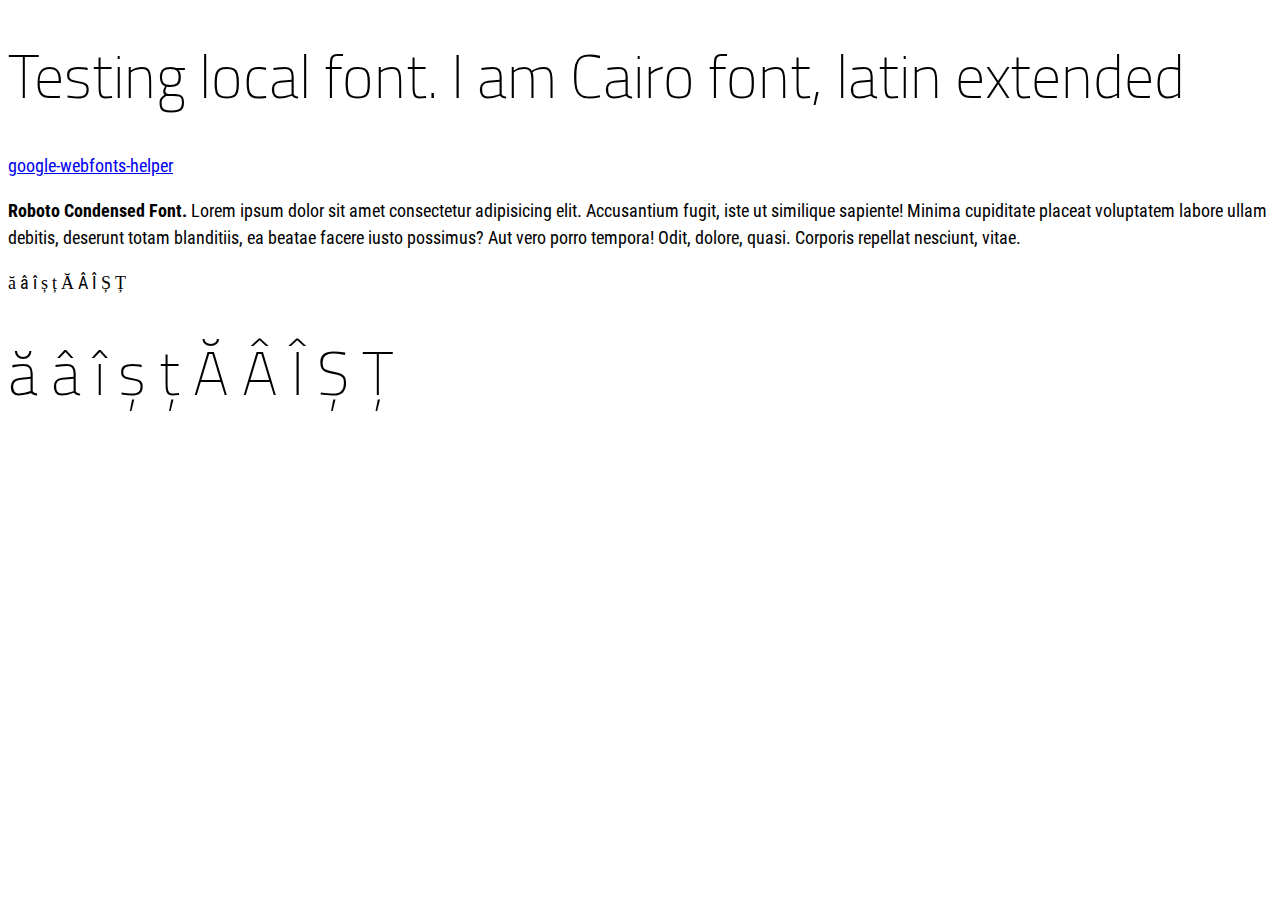
<file: font-local/index.html>
<!DOCTYPE html>
<html lang="en">
<head>
<meta charset="utf-8">
<title>Font Local</title>
<meta name="viewport" content="width=device-width, initial-scale=1">
<link rel="stylesheet" media="screen" href="style.css">
</head>
<body>
<h1>Testing local font. I am Cairo font, latin extended</h1>
<p><a href="https://google-webfonts-helper.herokuapp.com/fonts">google-webfonts-helper</a></p>
<p><strong>Roboto Condensed Font.</strong> Lorem ipsum dolor sit amet consectetur adipisicing elit. Accusantium fugit, iste ut similique sapiente! Minima cupiditate placeat voluptatem labore ullam debitis, deserunt totam blanditiis, ea beatae facere iusto possimus? Aut vero porro tempora! Odit, dolore, quasi. Corporis repellat nesciunt, vitae.</p>
<p>ă
â
î
ș
ț

Ă
Â
Î
Ș
Ț</p>

<h1>ă
â
î
ș
ț

Ă
Â
Î
Ș
Ț</h1>
</body>
</html>
</file>
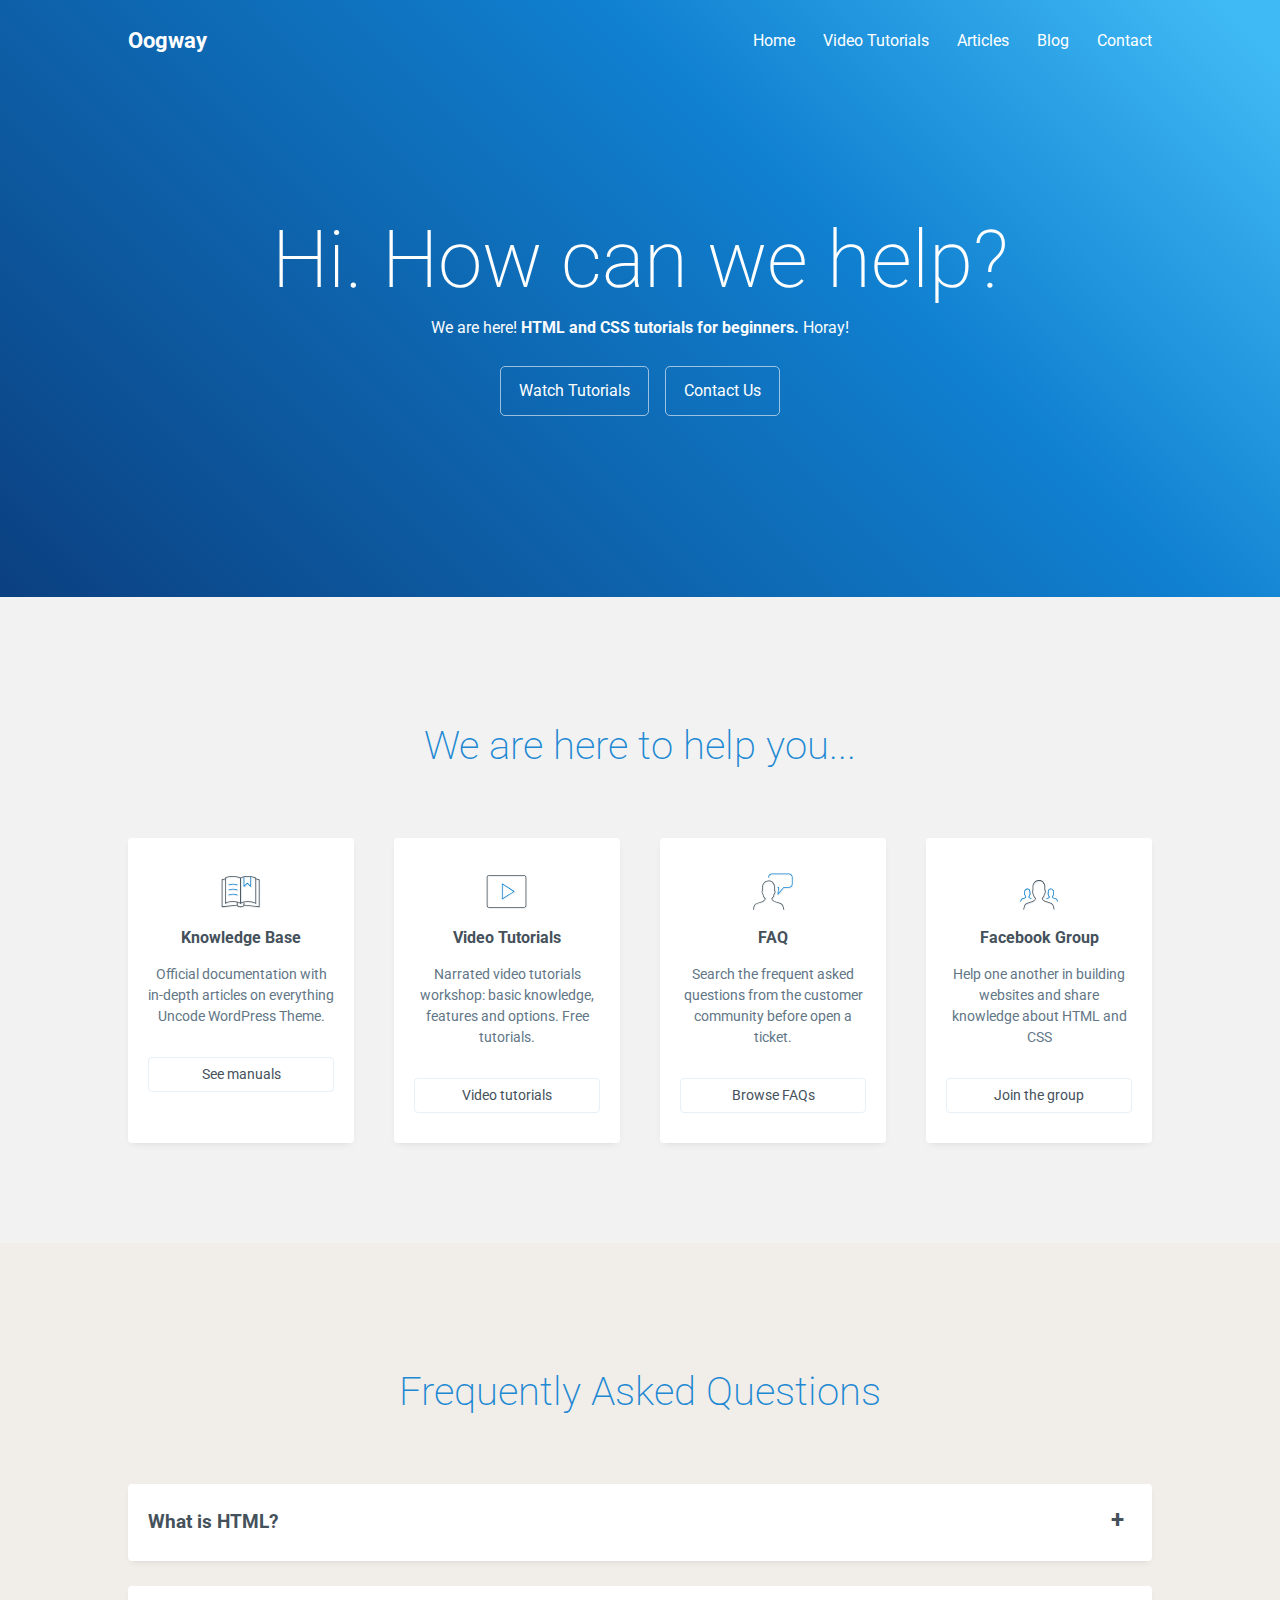
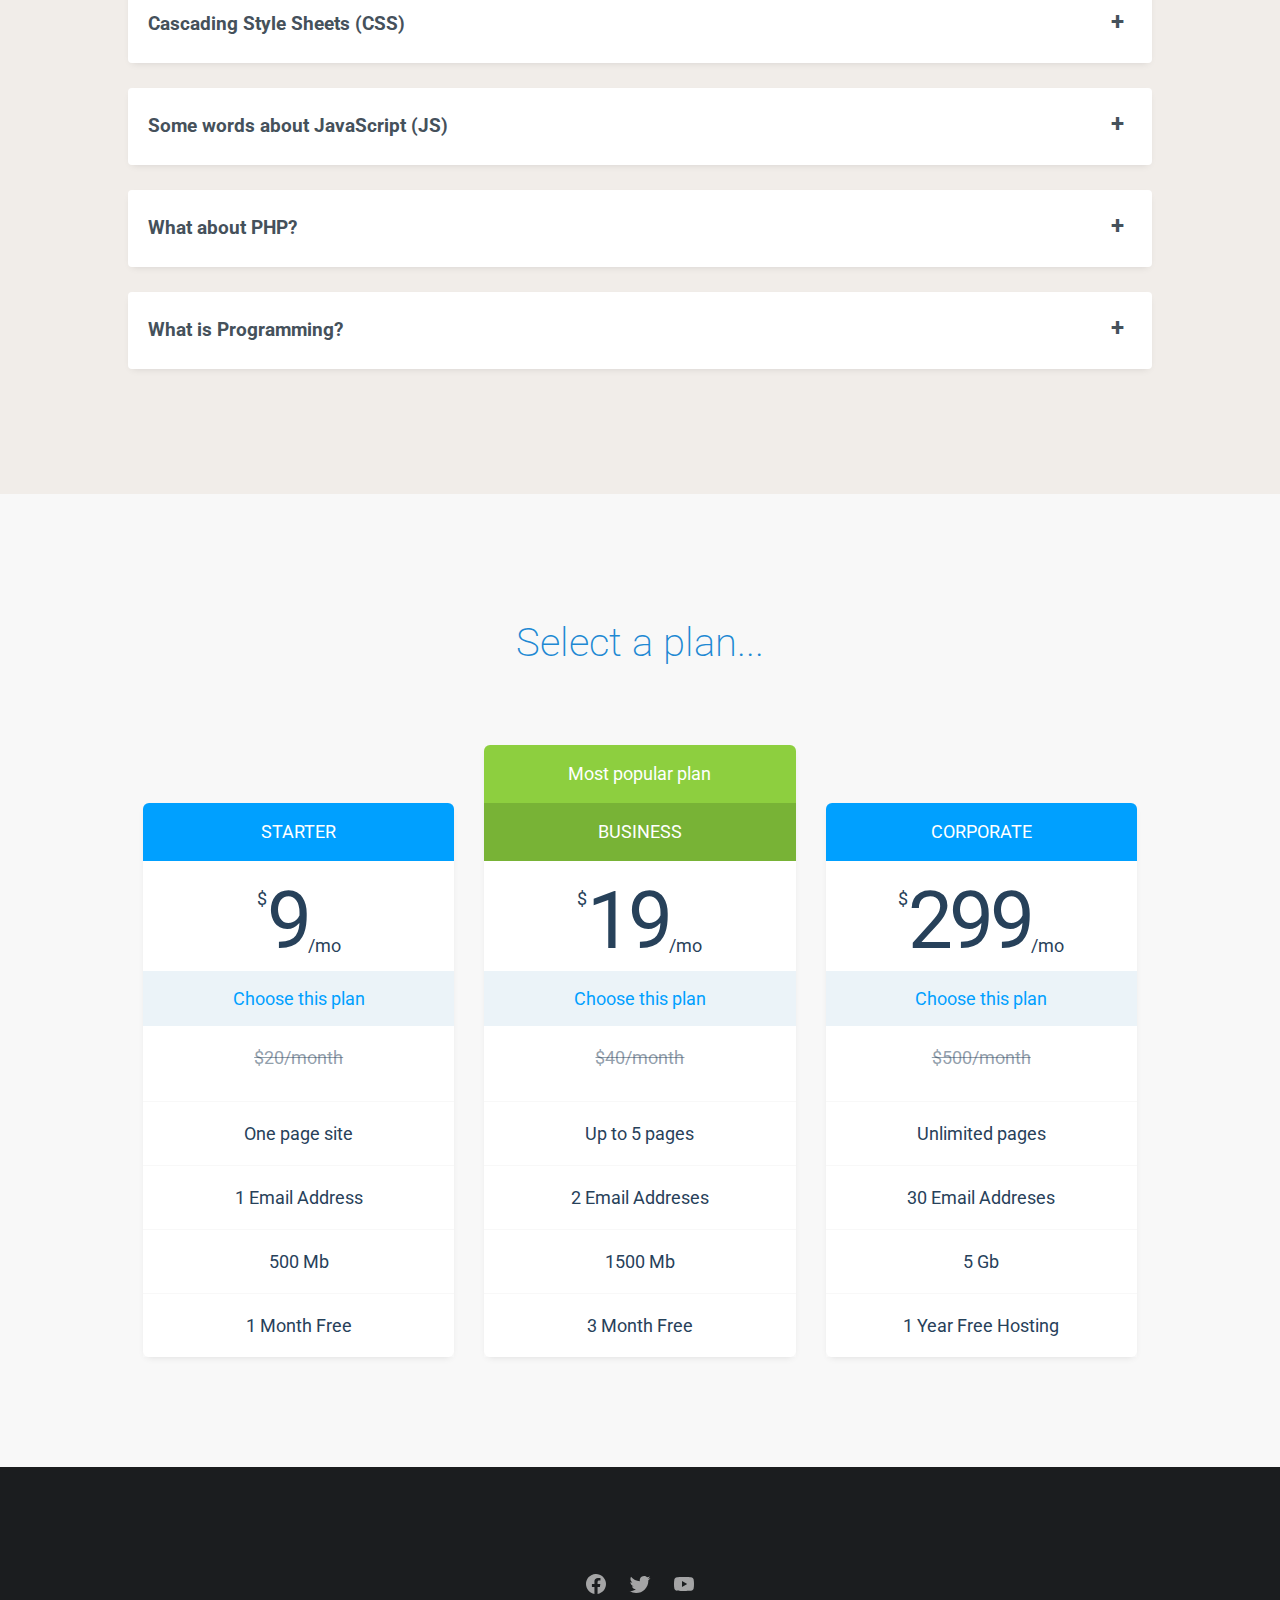
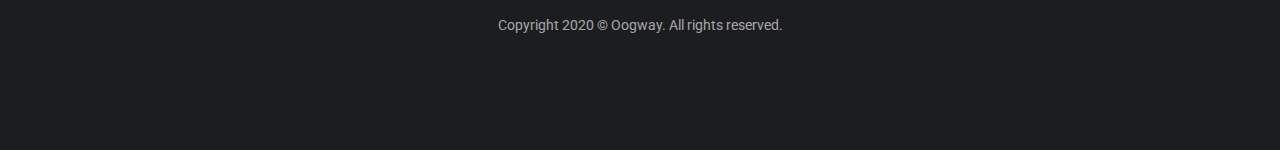
<file: oogway/index.html>
<!DOCTYPE html>
<html lang="en">
<head>
<meta charset="utf-8">
<title>Oogway Start Page</title>
<meta name="viewport" content="width=device-width, initial-scale=1">
<link rel="stylesheet" media="screen" href="style.css">
</head>
<body>
<!-- Inspiration: https://support.undsgn.com/hc/en-us -->

<header id="page-header">
	<div id="header-wrap">
		<div id="logo"><a href="#">Oogway</a></div>
		<div id="menu-icon" onclick="menuFunction(this)" title="Open / Close Menu"></div>
		<nav id="top-menu">
			<ul>
				<li><a href="#">Home</a></li>
				<li><a href="#">Video Tutorials</a></li>
				<li><a href="#">Articles</a></li>
				<li><a href="#">Blog</a></li>
				<li><a href="#">Contact</a></li>
			</ul>
		</nav>
		
	</div>
</header>

<!-- Hero Section -->

<section class="hero">
	<div class="hero-container">
		<h1 class="hero-title">Hi. How can we help?</h1>
		<p class="hero-subtitle">We are here! <strong>HTML and CSS tutorials for beginners.</strong> Horay!</p>
		<div class="hero-buttons">
			<a href="#" class="button">Watch Tutorials</a>
			<a href="#" class="button">Contact Us</a>
		</div>
	</div>
</section>

<!-- Cards Section -->

<section class="intro-cards">

	<div class="center-wrap">
		<h1 class="section-title">We are here to help you...</h1>
	</div>

	<div class="cards-container">
		
		<div class="intro-card">
			<a href="#" class="card-link">
				<div class="card-image"><img src="svg/icons/knowledge.svg" alt="SVG Image"></div>
				<div class="card-title">Knowledge Base</div>
				<div class="card-description">
					<p>Official documentation with in-depth articles on everything Uncode WordPress Theme.</p>
				</div>
				<div class="card-details">See manuals</div>
			</a>
		</div><!-- intro-card -->

		<div class="intro-card">
			<a href="#" class="card-link">
				<div class="card-image"><img src="svg/icons/video.svg" alt="SVG Image"></div>
				<div class="card-title">Video Tutorials</div>
				<div class="card-description">
					<p>Narrated video tutorials workshop: basic knowledge, features and options. Free tutorials.</p>
				</div>
				<div class="card-details">Video tutorials</div>
			</a>
		</div><!-- intro-card -->

		<div class="intro-card">
			<a href="#" class="card-link">
				<div class="card-image"><img src="svg/icons/faq.svg" alt="SVG Image"></div>
				<div class="card-title">FAQ</div>
				<div class="card-description">
					<p>Search the frequent asked questions from the customer community before open a ticket.</p>
				</div>
				<div class="card-details">Browse FAQs</div>
			</a>
		</div><!-- intro-card -->

		<div class="intro-card">
			<a href="#" class="card-link">
				<div class="card-image"><img src="svg/icons/users.svg" alt="SVG Image"></div>
				<div class="card-title">Facebook Group</div>
				<div class="card-description">
					<p>Help one another in building websites and share knowledge about HTML and CSS</p>
				</div>
				<div class="card-details">Join the group</div>
			</a>
		</div><!-- intro-card -->

	</div>
</section>

<!-- Accordion Section -->
<!-- Inspiration: https://support.undsgn.com/hc/en-us/categories/201692765 -->

<section class="accordion-section">

	<div class="center-wrap">
		<h1 class="section-title">Frequently Asked Questions</h1>
	</div>

	<div class="accordion">
		
		<!-- Accordion Box -->
		<div class="acc-box">
			<h3 class="acc-title">What is HTML?</h3>
			<div class="acc-content">
				<p><strong>Hypertext Markup Language (HTML)</strong> is the standard markup language for documents designed to be displayed in a web browser. It can be assisted by technologies such as Cascading Style Sheets (CSS) and scripting languages such as JavaScript. </p>
			</div><!-- acc-content -->
		</div><!-- acc-box -->

		<!-- Accordion Box -->
		<div class="acc-box">
			<h3 class="acc-title">Cascading Style Sheets (CSS)</h3>
			<div class="acc-content">
				<p><strong>Cascading Style Sheets (CSS)</strong> is a style sheet language used for describing the presentation of a document written in a markup language such as HTML.[1] CSS is a cornerstone technology of the World Wide Web, alongside HTML and JavaScript.</p>
				<p><strong>CSS is designed to enable the separation of presentation and content</strong>, including layout, colors, and fonts. This separation can improve content accessibility, provide more flexibility and control in the specification of presentation characteristics, enable multiple web pages to share formatting by specifying the relevant CSS in a separate .css file which reduces complexity and repetition in the structural content as well as enabling the .css file to be cached to improve the page load speed between the pages that share the file and its formatting.</p>
			</div><!-- acc-content -->
		</div><!-- acc-box -->

		<!-- Accordion Box -->
		<div class="acc-box">
			<h3 class="acc-title">Some words about JavaScript (JS)</h3>
			<div class="acc-content">
				<p><strong>JavaScript (JS)</strong> is a lightweight, interpreted, or just-in-time compiled programming language with first-class functions. While it is most well-known as the scripting language for Web pages, many non-browser environments also use it, such as Node.js, Apache CouchDB and Adobe Acrobat. JavaScript is a prototype-based, multi-paradigm, single-threaded, dynamic language, supporting object-oriented, imperative, and declarative (e.g. functional programming) styles.</p>
				<p><a href="https://developer.mozilla.org/en-US/docs/Web/JavaScript">Read more about JavaScript</a></p>
			</div><!-- acc-content -->
		</div><!-- acc-box -->

		<!-- Accordion Box -->
		<div class="acc-box">
			<h3 class="acc-title">What about PHP?</h3>
			<div class="acc-content">
				<p><strong>PHP (Hypertext Preprocessor)</strong>PHP is a general-purpose scripting language especially suited to web development. It was originally created by Danish-Canadian programmer Rasmus Lerdorf in 1994. The PHP reference implementation is now produced by The PHP Group. PHP originally stood for Personal Home Page, but it now stands for the recursive initialism PHP: Hypertext Preprocessor.</p>
				<p>PHP code is usually processed on a web server by a PHP interpreter implemented as a module, a daemon or as a <a href="https://www.geeksforgeeks.org/common-gateway-interface-cgi/">Common Gateway Interface (CGI)</a> executable. On a web server, the result of the interpreted and executed PHP code – which may be any type of data, such as generated HTML or binary image data – would form the whole or part of an HTTP response. Various web template systems, web content management systems, and web frameworks exist which can be employed to orchestrate or facilitate the generation of that response. Additionally, PHP can be used for many programming tasks outside of the web context, such as standalone graphical applications and robotic drone control. Arbitrary PHP code can also be interpreted and executed via command-line interface (CLI).</p>
				<p>The standard PHP interpreter, powered by the Zend Engine, is free software released under the PHP License. PHP has been widely ported and can be deployed on most web servers on almost every operating system and platform, free of charge.</p>
				<p><a href="https://en.wikipedia.org/wiki/PHP">Read more about PHP</a></p>
			</div><!-- acc-content -->
		</div><!-- acc-box -->

		<!-- Accordion Box -->
		<div class="acc-box">
			<h3 class="acc-title">What is Programming?</h3>
			<div class="acc-content">
				<p><strong>Computer programming</strong> is the process of designing and building an executable computer program to accomplish a specific computing result or to perform a specific task. Programming involves tasks such as: analysis, generating algorithms, profiling algorithms' accuracy and resource consumption, and the implementation of algorithms in a chosen programming language (commonly referred to as coding).[1][2] The source code of a program is written in one or more languages that are intelligible to programmers, rather than machine code, which is directly executed by the central processing unit.</p>
				<p><strong>The purpose of programming</strong> is to find a sequence of instructions that will automate the performance of a task (which can be as complex as an operating system) on a computer, often for solving a given problem. Proficient programming thus often requires expertise in several different subjects, including knowledge of the application domain, specialized algorithms, and formal logic.</p>
				<p><a href="https://en.wikipedia.org/wiki/Computer_programming">Source: Wikipedia</a></p>
			</div><!-- acc-content -->
		</div><!-- acc-box -->

	</div><!-- accordion -->
</section>

<!-- Prices section -->
<!-- Inspiration: https://codepen.io/benkadev/full/xFEJl/ -->
<!-- Inspiration: https://designseer.com/html-css-pricing-table-templates/ -->

<section class="price-section">

	<div class="center-wrap">
		<h1 class="section-title">Select a plan...</h1>
	</div>

	<div class="plans-container">
		
		<div class="plan-column" onclick="location.href='#';">
			<div class="plan-name">
				Starter
			</div><!-- plan-name -->
			<h5 class="plan-price">
				<sup>$</sup><span class="plan-price-number">9</span><sub>/mo</sub>
			</h5>
			<a href="#" class="plan-link">Choose this plan</a>
			<span class="plan-price-sale"><del>$20/month</del></span>
			<ul class="plan-list">
				<li>One page site</li>
				<li>1 Email Address</li>
				<li>500 Mb</li>
				<li>1 Month Free</li>
			</ul>
		</div><!-- plan-column -->

		<div class="plan-column most-popular" onclick="location.href='#';">
			<div class="plan-name">
				Most popular plan
			</div><!-- plan-name -->
			<div class="plan-name">
				Business
			</div><!-- plan-name -->
			<h5 class="plan-price">
				<sup>$</sup><span class="plan-price-number">19</span><sub>/mo</sub>
			</h5>
			<a href="#" class="plan-link">Choose this plan</a>
			<span class="plan-price-sale"><del>$40/month</del></span>
			<ul class="plan-list">
				<li>Up to 5 pages</li>
				<li>2 Email Addreses</li>
				<li>1500 Mb</li>
				<li>3 Month Free</li>
			</ul>
		</div><!-- plan-column -->

		<div class="plan-column" onclick="location.href='#';">
			<div class="plan-name">
				Corporate
			</div><!-- plan-name -->
			<h5 class="plan-price">
				<sup>$</sup><span class="plan-price-number">299</span><sub>/mo</sub>
			</h5>
			<a href="#" class="plan-link">Choose this plan</a>
			<span class="plan-price-sale"><del>$500/month</del></span>
			<ul class="plan-list">
				<li>Unlimited pages</li>
				<li>30 Email Addreses</li>
				<li>5 Gb</li>
				<li>1 Year Free Hosting</li>
			</ul>
		</div><!-- plan-column -->

	</div><!-- plans-container -->

</section><!-- .price-section -->


<!-- Footer -->

<footer id="footer">
	<div class="social-icons">
		<a href="#"><img src="svg/footer/facebook.svg" alt="Facebook Icon"></a>
		<a href="#"><img src="svg/footer/twitter.svg" alt="Twitter Icon"></a>
		<a href="#"><img src="svg/footer/youtube.svg" alt="YouTube Icon"></a>
	</div>
	<p>Copyright 2020 &copy; Oogway. All rights reserved.</p>
</footer>


<script>
// Oogway scripts
// Hamburger menu
function menuFunction(menuIcon) {
	let topMenu = document.getElementById('top-menu');
	menuIcon.classList.toggle("menu-close");
	topMenu.classList.toggle("top-menu-open");
}


// Accordion
// Source: https://codeorum.com/tutorials/simple-accordion-collapsible-element-with-vanilla-js-and-simple-animation-effect

function initAcc(elem, option){
    //addEventListener on mouse click
    document.addEventListener('click', function (e) {
        //check is the right element clicked
        if (!e.target.matches(elem+' .acc-title')) return;
        else{
            //check if element contains active class
            if(!e.target.parentElement.classList.contains('active-box')){
                if(option==true){
                     //if option true remove active class from all other accordions 
                    var elementList = document.querySelectorAll(elem +' .acc-box');
                    Array.prototype.forEach.call(elementList, function (e) {
                        e.classList.remove('active-box');
                    });
                }    
                //add active class on cliked accordion     
                e.target.parentElement.classList.add('active-box');
            }else{
                //remove active class on cliked accordion     
                e.target.parentElement.classList.remove('active-box');
            }
        }
    });
}
 
//activate accordion function
// initAcc('.accordion', true); // true: close other accordion on click
initAcc('.accordion', false); // false: close other accordion individually

</script>

</body>
</html>
</file>
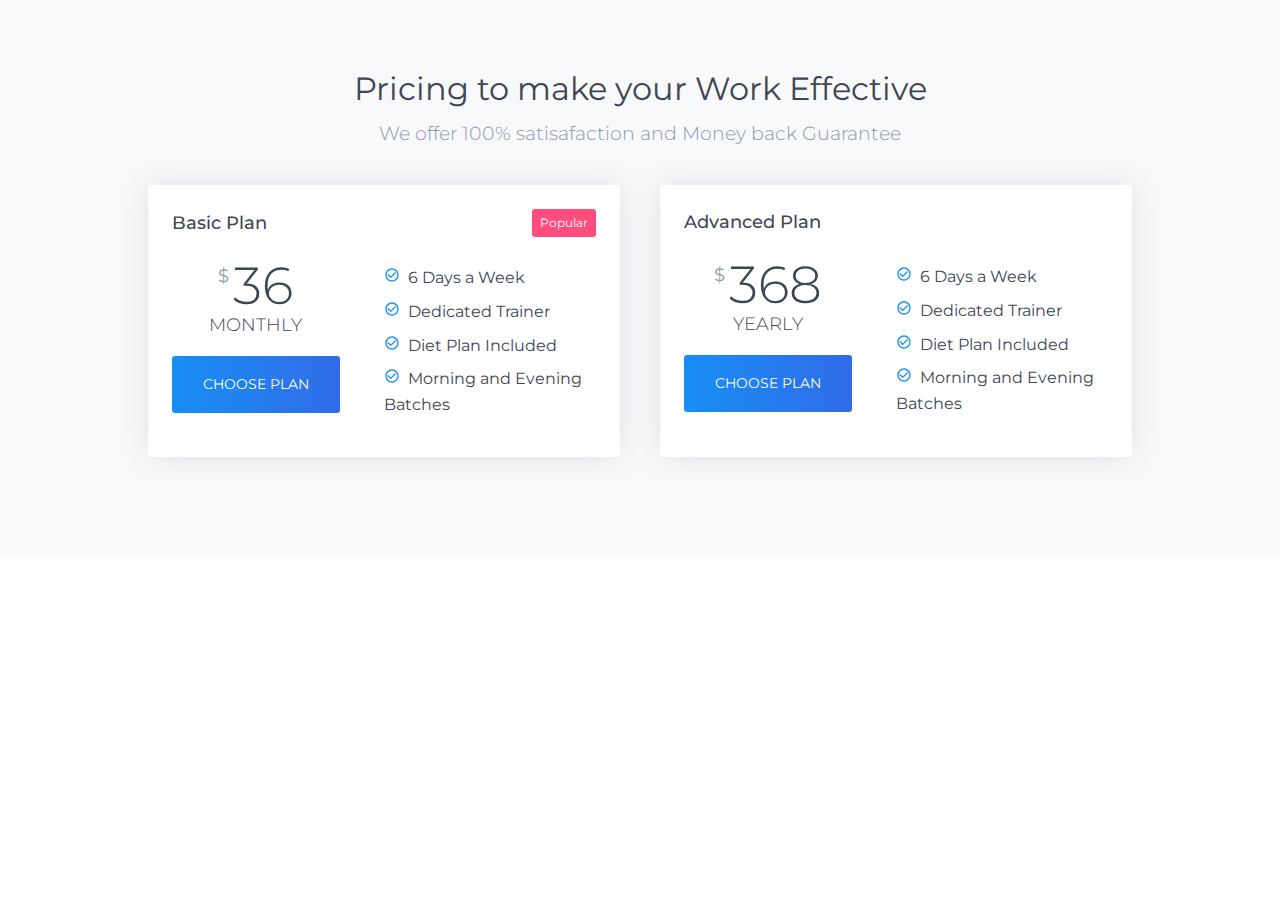
<file: price/index.html>
<!DOCTYPE html>
<html lang="en">
<head>
<meta charset="utf-8">
<title>Price Section</title>
<meta name="viewport" content="width=device-width, initial-scale=1">
<link rel="preconnect" href="https://fonts.gstatic.com">
<link href="https://fonts.googleapis.com/css2?family=Montserrat:wght@300;400;500;600;700&display=swap" rel="stylesheet"> 
<link rel="stylesheet" media="screen" href="style.css">
</head>
<body>

<!-- 
Inspiration: https://fiddle.jshell.net/vmcy57pb/show/light/ 
https://snippets.wrappixel.com/nice-bootstrap-pricing-cards/
 -->


<section class="price-section">
<div class="center-wrap">
		<h3 class="section-title">Pricing to make your Work Effective</h3>
		<h4 class="section-subtitle">We offer 100% satisafaction and Money back Guarantee</h4>
	<div class="row-prices row-prices-2">
		
		<div class="price-card">
			<div class="price-card-header">
				<h3 class="card-title">Basic Plan</h3>
				<span class="popular">Popular</span>
			</div><!-- price-card-header -->
			<div class="price-body">
				<div class="price-box">
					<sup>$</sup>
					<span class="price-number">36</span>
					<span class="period">Monthly</span>
					<a href="#" class="price-button">Choose plan</a>
				</div><!-- price-box -->
				<ul class="price-list">
					<li>6 Days a Week</li>
					<li>Dedicated Trainer</li>
					<li>Diet Plan Included</li>
					<li>Morning and Evening Batches</li>
				</ul>
			</div><!-- price-body -->
		</div><!-- price-card -->

		<div class="price-card">
			<div class="price-card-header">
				<h3 class="card-title">Advanced Plan</h3>
				<!-- <span class="popular">Popular</span> -->
			</div><!-- price-card-header -->
			<div class="price-body">
				<div class="price-box">
					<sup>$</sup>
					<span class="price-number">368</span>
					<span class="period">Yearly</span>
					<a href="#" class="price-button">Choose plan</a>
				</div><!-- price-box -->
				<ul class="price-list">
					<li>6 Days a Week</li>
					<li>Dedicated Trainer</li>
					<li>Diet Plan Included</li>
					<li>Morning and Evening Batches</li>
				</ul>
			</div><!-- price-body -->
		</div><!-- price-card -->

	</div><!-- row-prices -->

</div>
</section>


</body>
</html>
</file>
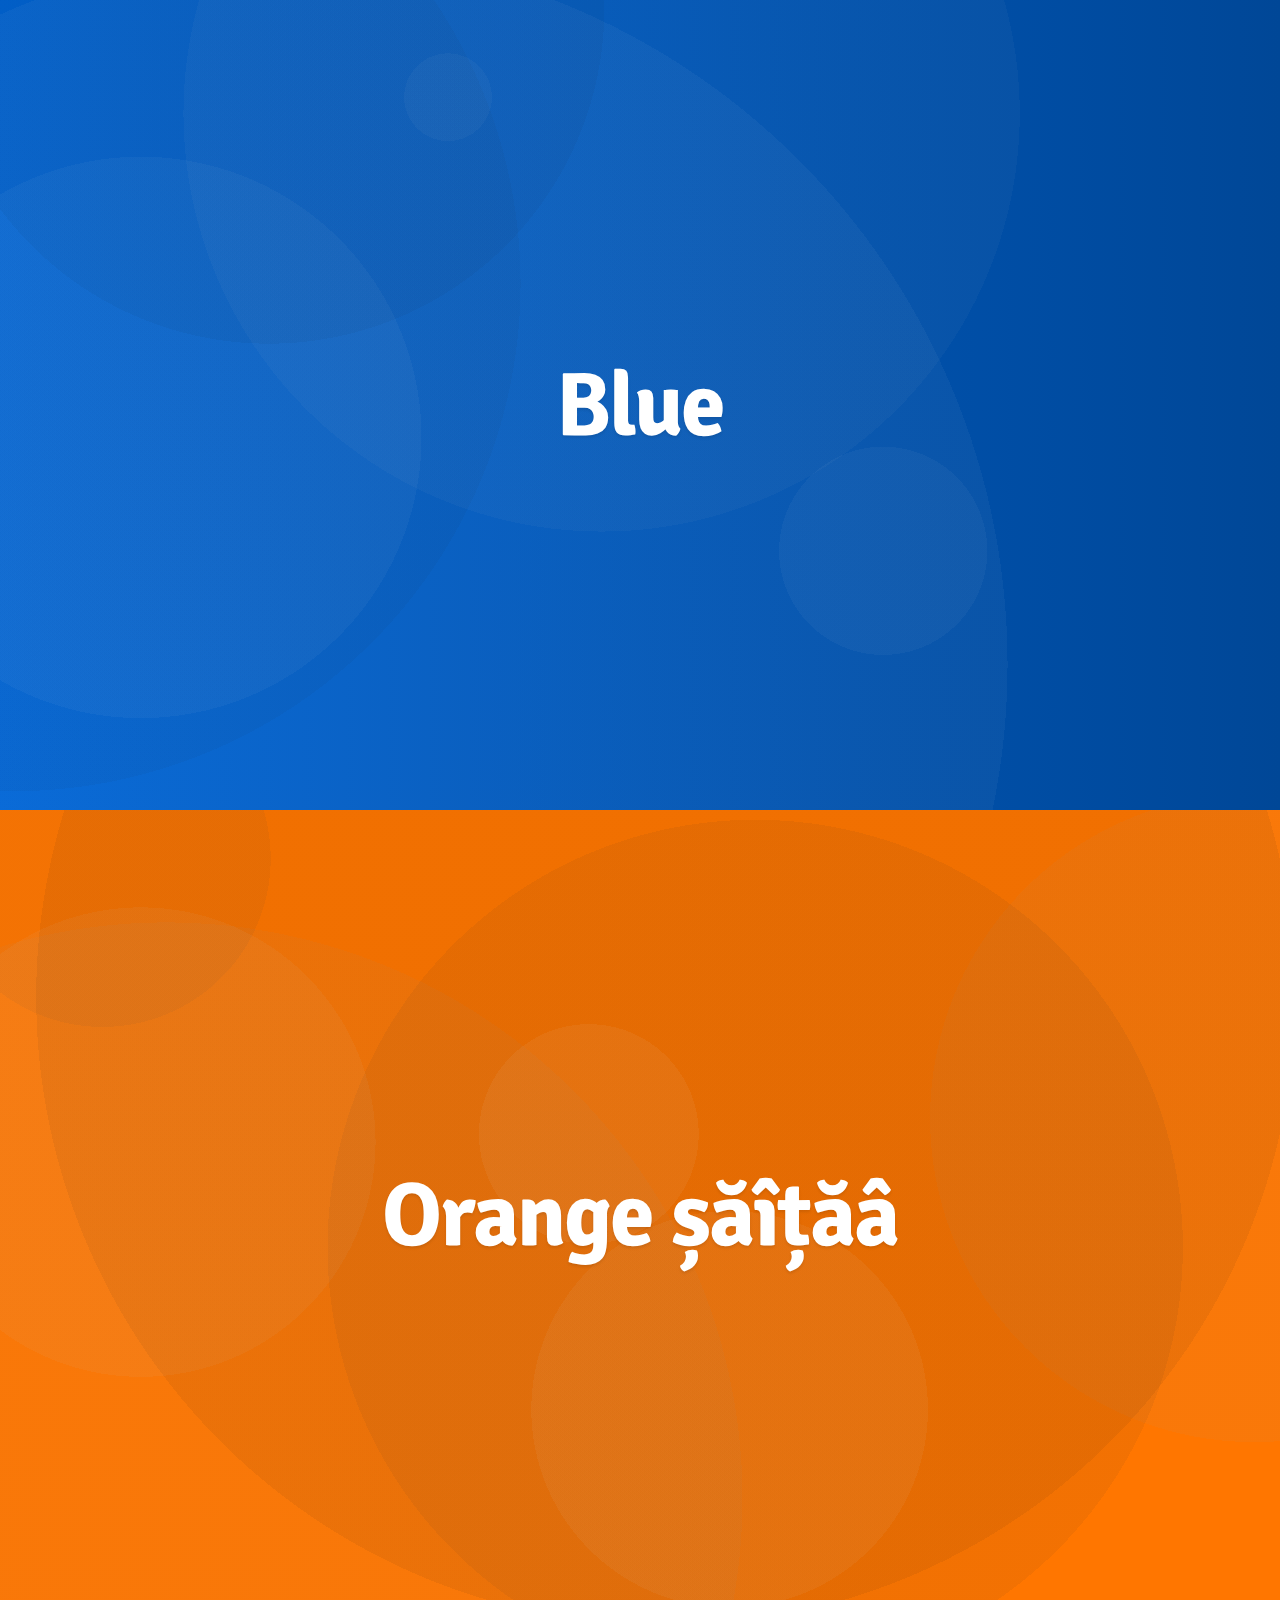
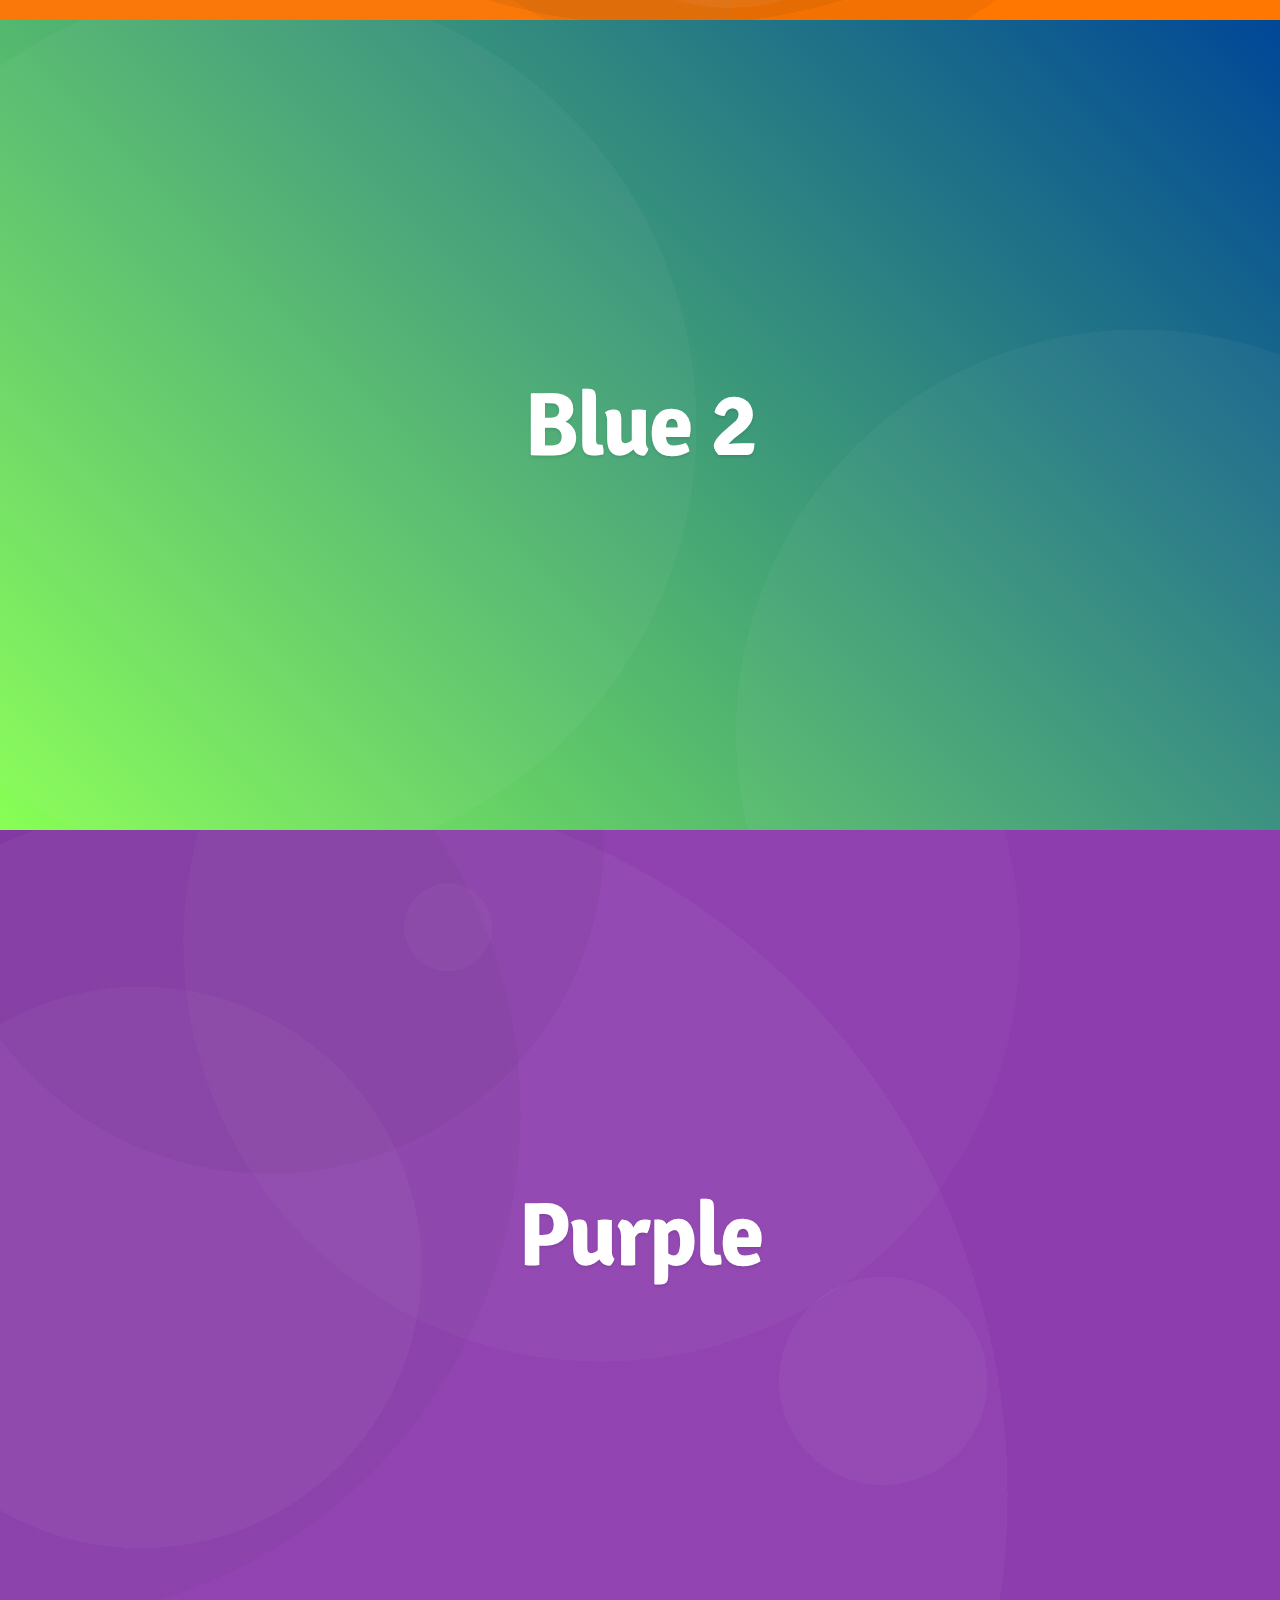
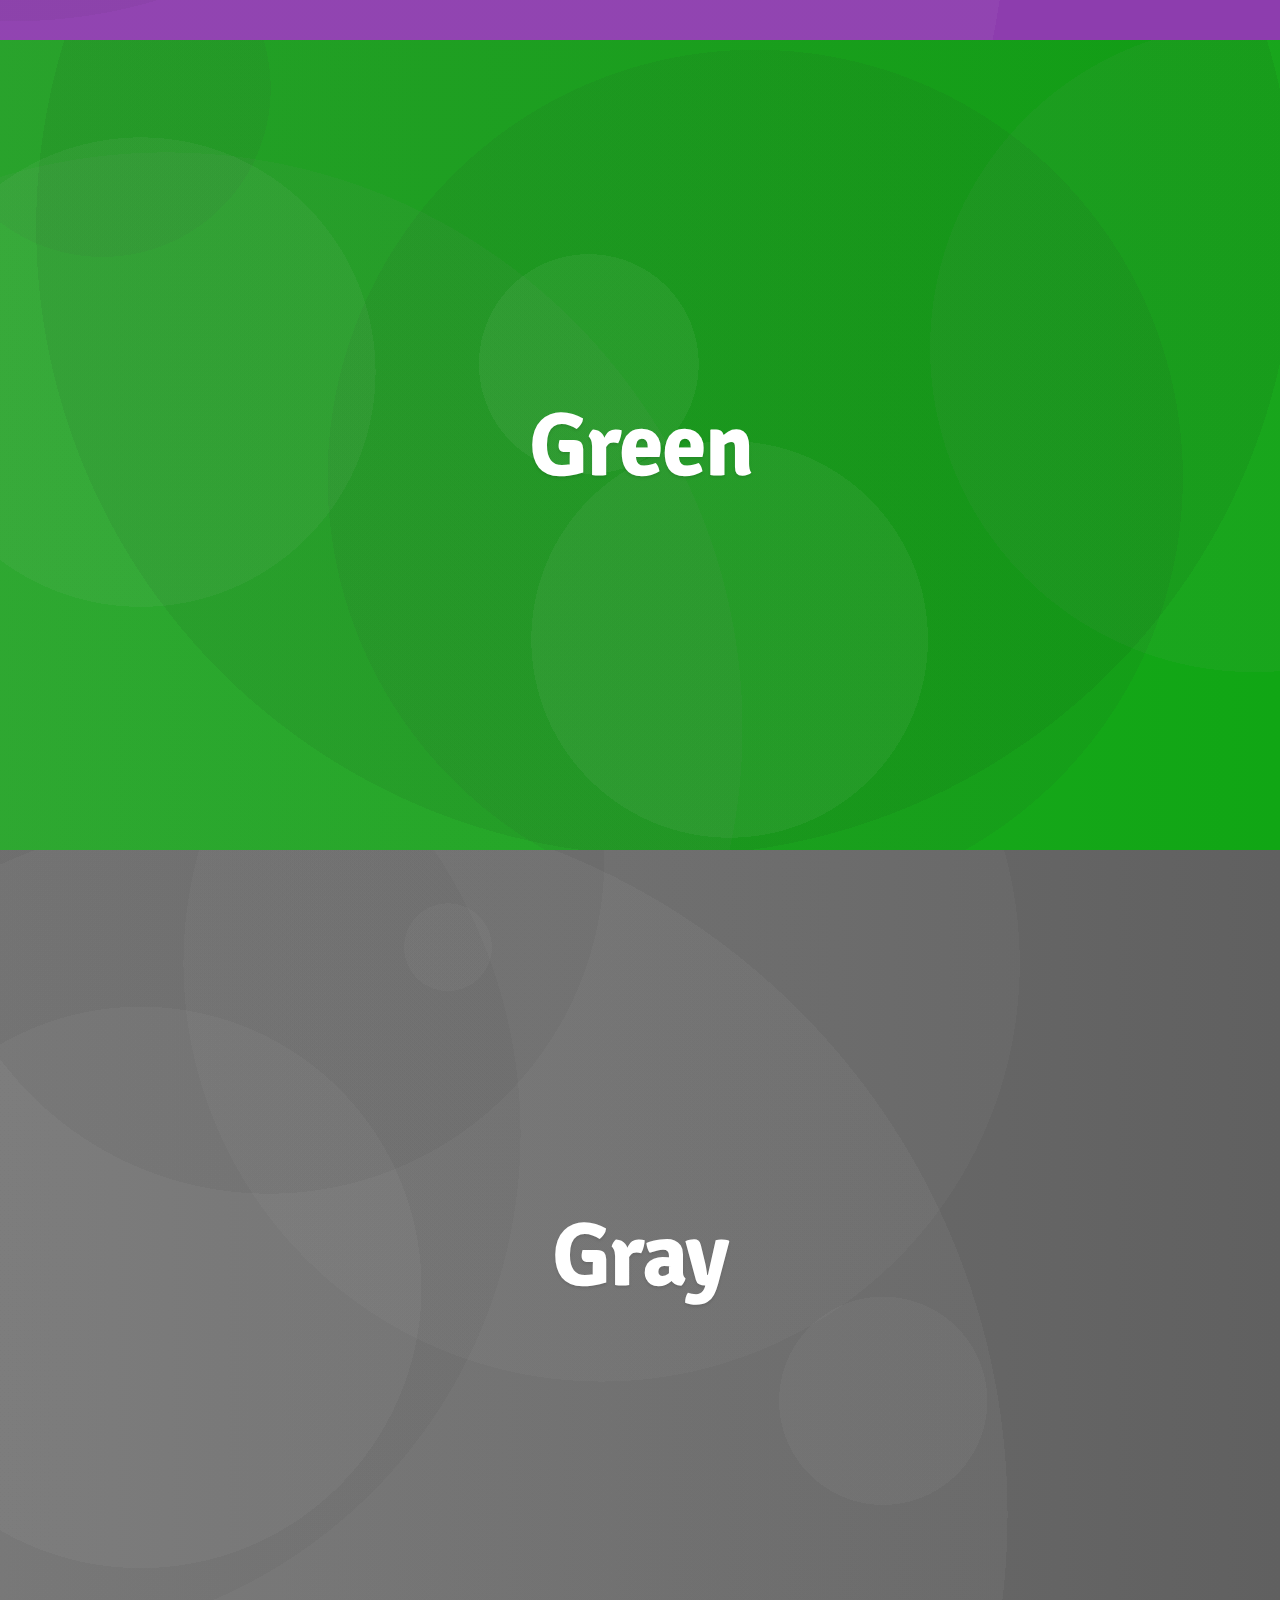
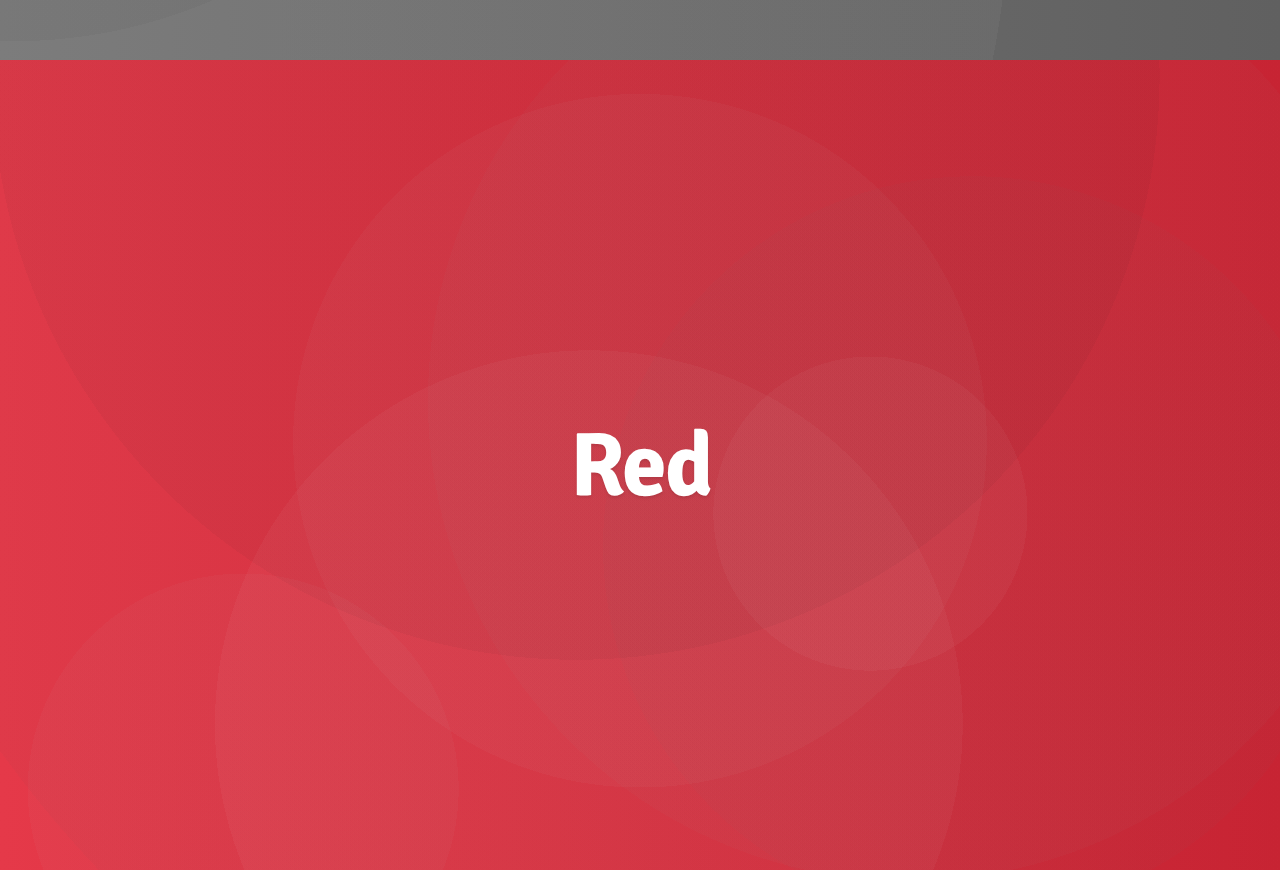
<file: radial-circles/index.html>
<!DOCTYPE html>
<html lang="en">
<head>
<meta charset="utf-8">
<title>Radial Backgrounds</title>
<meta name="viewport" content="width=device-width, initial-scale=1">
<!-- https://codepen.io/GreenSock/full/KKpLdWW -->
<style>
	@import url('https://fonts.googleapis.com/css2?family=Signika:wght@300;400;600;700&display=swap');

	body {
		margin: 0; padding: 0;
		font-family: 'Signika', sans-serif;
	}

	* {box-sizing: border-box;}
	section {
		height: 90vh;
		width: 100%;
		display: flex;
		justify-content: center;
		align-items: center;
		font-size: 90px;
		letter-spacing: -2px;
		line-height: 1.1;
		font-weight: 700;
		color: #FFF;
		text-shadow: 0 2px 3px rgba(0, 0, 0, .1);
	}
	.gray {
	  background-color: #777;
	  background-image: radial-gradient(circle at 47% 14%, rgba(205, 205, 205,0.04) 0%, rgba(205, 205, 205,0.04) 43%,transparent 43%, transparent 100%),radial-gradient(circle at 35% 12%, rgba(215, 215, 215,0.04) 0%, rgba(215, 215, 215,0.04) 4%,transparent 4%, transparent 100%),radial-gradient(circle at 1% 35%, rgba(24, 24, 24,0.04) 0%, rgba(24, 24, 24,0.04) 37%,transparent 37%, transparent 100%),radial-gradient(circle at 21% 1%, rgba(0, 0, 0,0.04) 0%, rgba(0, 0, 0,0.04) 26%,transparent 26%, transparent 100%),radial-gradient(circle at 23% 82%, rgba(249, 249, 249,0.04) 0%, rgba(249, 249, 249,0.04) 60%,transparent 60%, transparent 100%),radial-gradient(circle at 11% 54%, rgba(251, 251, 251,0.04) 0%, rgba(251, 251, 251,0.04) 23%,transparent 23%, transparent 100%),radial-gradient(circle at 69% 68%, rgba(234, 234, 234,0.04) 0%, rgba(234, 234, 234,0.04) 10%,transparent 10%, transparent 100%),linear-gradient(90deg, #777,#606060);
	}
	.blue {
	  background-color: #2c7ad2;
	  background-image: radial-gradient(circle at 47% 14%, rgba(205, 205, 205,0.04) 0%, rgba(205, 205, 205,0.04) 43%,transparent 43%, transparent 100%),radial-gradient(circle at 35% 12%, rgba(215, 215, 215,0.04) 0%, rgba(215, 215, 215,0.04) 4%,transparent 4%, transparent 100%),radial-gradient(circle at 1% 35%, rgba(24, 24, 24,0.04) 0%, rgba(24, 24, 24,0.04) 37%,transparent 37%, transparent 100%),radial-gradient(circle at 21% 1%, rgba(0, 0, 0,0.04) 0%, rgba(0, 0, 0,0.04) 26%,transparent 26%, transparent 100%),radial-gradient(circle at 23% 82%, rgba(249, 249, 249,0.04) 0%, rgba(249, 249, 249,0.04) 60%,transparent 60%, transparent 100%),radial-gradient(circle at 11% 54%, rgba(251, 251, 251,0.04) 0%, rgba(251, 251, 251,0.04) 23%,transparent 23%, transparent 100%),radial-gradient(circle at 69% 68%, rgba(234, 234, 234,0.04) 0%, rgba(234, 234, 234,0.04) 10%,transparent 10%, transparent 100%),linear-gradient(90deg, #0065d6,#004797);
	}

	.blue2 {
	  background-color: #2c7ad2;
	  background-image: 
	  radial-gradient(
	  		circle at 89% 88%,
	  		rgba(234, 234, 234,0.04) 0%,
	  		rgba(234, 234, 234,0.04) 30%,
	  		transparent 10%, transparent 90%
	  		),
	  radial-gradient(
	  		circle at 20% 50%,
	  		rgba(234, 234, 234,0.04) 40%,
	  		rgba(234, 234, 234,0.04) 40%,
	  		transparent 10%, transparent 90%
	  		),
	  linear-gradient(45deg, #88ff55,#004797);
	}

	.orange {
	  background-color: #e77614;
	  background-image: radial-gradient(circle at 46% 40%, rgba(228, 228, 228,0.06) 0%, rgba(228, 228, 228,0.06) 13%,transparent 13%, transparent 100%),radial-gradient(circle at 11% 41%, rgba(198, 198, 198,0.06) 0%, rgba(198, 198, 198,0.06) 19%,transparent 19%, transparent 100%),radial-gradient(circle at 52% 23%, rgba(14, 14, 14,0.06) 0%, rgba(14, 14, 14,0.06) 69%,transparent 69%, transparent 100%),radial-gradient(circle at 13% 85%, rgba(148, 148, 148,0.06) 0%, rgba(148, 148, 148,0.06) 44%,transparent 44%, transparent 100%),radial-gradient(circle at 57% 74%, rgba(232, 232, 232,0.06) 0%, rgba(232, 232, 232,0.06) 21%,transparent 21%, transparent 100%),radial-gradient(circle at 59% 54%, rgba(39, 39, 39,0.06) 0%, rgba(39, 39, 39,0.06) 49%,transparent 49%, transparent 100%),radial-gradient(circle at 98% 38%, rgba(157, 157, 157,0.06) 0%, rgba(157, 157, 157,0.06) 24%,transparent 24%, transparent 100%),radial-gradient(circle at 8% 6%, rgba(60, 60, 60,0.06) 0%, rgba(60, 60, 60,0.06) 12%,transparent 12%, transparent 100%),linear-gradient(90deg, #ff7600, #ff7600);
	}

	.red {
	  background-color: #c82736;
	  background-image: radial-gradient(circle at 19% 90%, rgba(190, 190, 190,0.04) 0%, rgba(190, 190, 190,0.04) 17%,transparent 17%, transparent 100%),radial-gradient(circle at 73% 2%, rgba(78, 78, 78,0.04) 0%, rgba(78, 78, 78,0.04) 94%,transparent 94%, transparent 100%),radial-gradient(circle at 45% 2%, rgba(18, 18, 18,0.04) 0%, rgba(18, 18, 18,0.04) 55%,transparent 55%, transparent 100%),radial-gradient(circle at 76% 60%, rgba(110, 110, 110,0.04) 0%, rgba(110, 110, 110,0.04) 34%,transparent 34%, transparent 100%),radial-gradient(circle at 68% 56%, rgba(246, 246, 246,0.04) 0%, rgba(246, 246, 246,0.04) 16%,transparent 16%, transparent 100%),radial-gradient(circle at 71% 42%, rgba(156, 156, 156,0.04) 0%, rgba(156, 156, 156,0.04) 47%,transparent 47%, transparent 100%),radial-gradient(circle at 46% 82%, rgba(247, 247, 247,0.04) 0%, rgba(247, 247, 247,0.04) 39%,transparent 39%, transparent 100%),radial-gradient(circle at 50% 47%, rgba(209, 209, 209,0.04) 0%, rgba(209, 209, 209,0.04) 45%,transparent 45%, transparent 100%),linear-gradient(90deg, #e53949,#cc2232);
	}

	.purple {
	  background-color: #8d3dae;
	  background-image: radial-gradient(circle at 47% 14%, rgba(205, 205, 205,0.04) 0%, rgba(205, 205, 205,0.04) 43%,transparent 43%, transparent 100%),radial-gradient(circle at 35% 12%, rgba(215, 215, 215,0.04) 0%, rgba(215, 215, 215,0.04) 4%,transparent 4%, transparent 100%),radial-gradient(circle at 1% 35%, rgba(24, 24, 24,0.04) 0%, rgba(24, 24, 24,0.04) 37%,transparent 37%, transparent 100%),radial-gradient(circle at 21% 1%, rgba(0, 0, 0,0.04) 0%, rgba(0, 0, 0,0.04) 26%,transparent 26%, transparent 100%),radial-gradient(circle at 23% 82%, rgba(249, 249, 249,0.04) 0%, rgba(249, 249, 249,0.04) 60%,transparent 60%, transparent 100%),radial-gradient(circle at 11% 54%, rgba(251, 251, 251,0.04) 0%, rgba(251, 251, 251,0.04) 23%,transparent 23%, transparent 100%),radial-gradient(circle at 69% 68%, rgba(234, 234, 234,0.04) 0%, rgba(234, 234, 234,0.04) 10%,transparent 10%, transparent 100%),linear-gradient(90deg, #8d3dae,#8d3dae);
	}
	.green {
	  background-color: #28a92b;
	  background-image: radial-gradient(circle at 46% 40%, rgba(228, 228, 228,0.06) 0%, rgba(228, 228, 228,0.06) 13%,transparent 13%, transparent 100%),radial-gradient(circle at 11% 41%, rgba(198, 198, 198,0.06) 0%, rgba(198, 198, 198,0.06) 19%,transparent 19%, transparent 100%),radial-gradient(circle at 52% 23%, rgba(14, 14, 14,0.06) 0%, rgba(14, 14, 14,0.06) 69%,transparent 69%, transparent 100%),radial-gradient(circle at 13% 85%, rgba(148, 148, 148,0.06) 0%, rgba(148, 148, 148,0.06) 44%,transparent 44%, transparent 100%),radial-gradient(circle at 57% 74%, rgba(232, 232, 232,0.06) 0%, rgba(232, 232, 232,0.06) 21%,transparent 21%, transparent 100%),radial-gradient(circle at 59% 54%, rgba(39, 39, 39,0.06) 0%, rgba(39, 39, 39,0.06) 49%,transparent 49%, transparent 100%),radial-gradient(circle at 98% 38%, rgba(157, 157, 157,0.06) 0%, rgba(157, 157, 157,0.06) 24%,transparent 24%, transparent 100%),radial-gradient(circle at 8% 6%, rgba(60, 60, 60,0.06) 0%, rgba(60, 60, 60,0.06) 12%,transparent 12%, transparent 100%),linear-gradient(90deg, #28a92b, #10a614);
	}
</style>
</head>
<body>

<section class="blue">Blue</section>
<section class="orange">Orange șăîțăâ</section>
<section class="blue2">Blue 2</section>
<section class="purple">Purple</section>
<section class="green">Green</section>
<section class="gray">Gray</section>
<section class="red">Red</section>

</body>
</html>
</file>
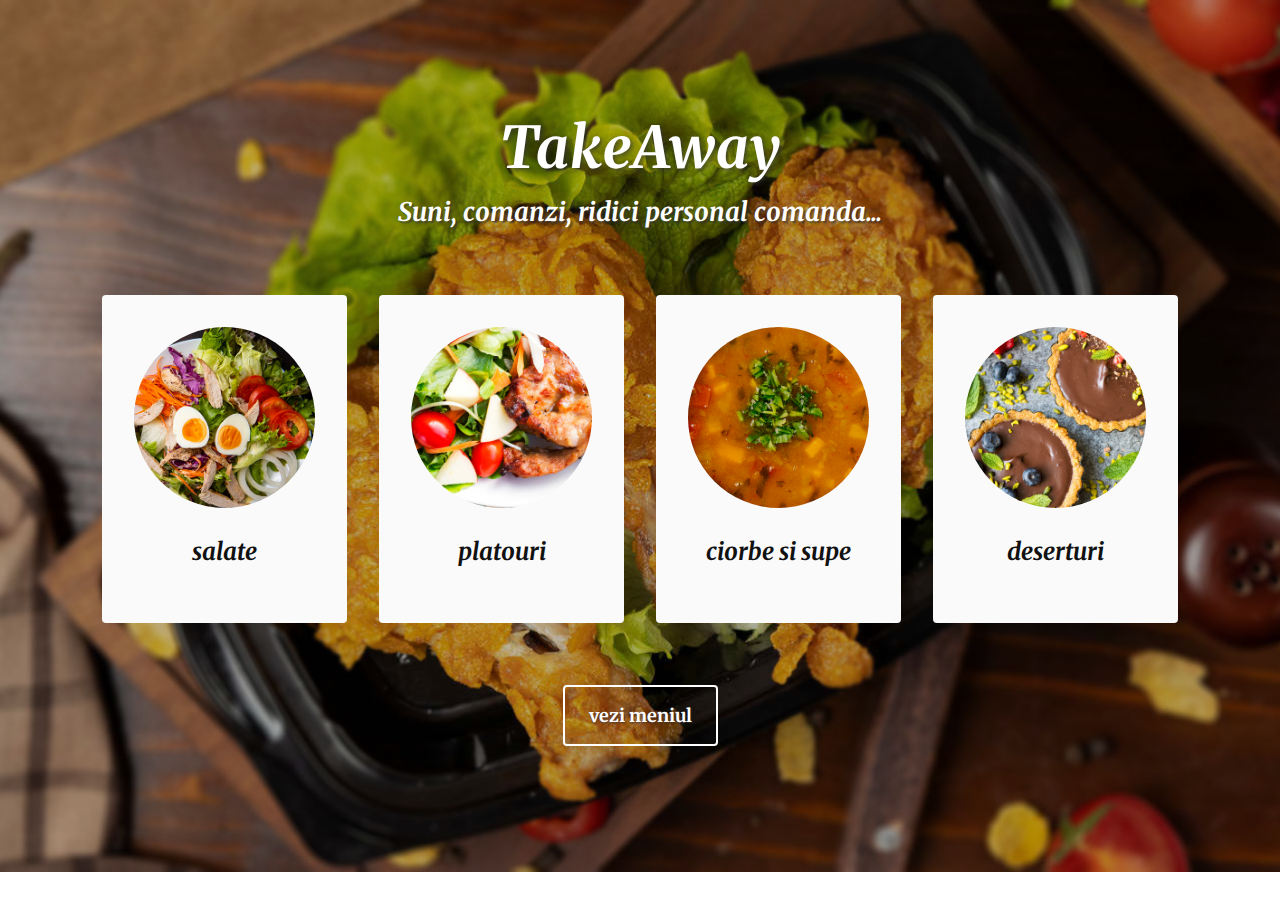
<file: restaurant-section/index.html>
<!DOCTYPE html>
<html lang="en">
<head>
<meta charset="utf-8">
<title>Restaurant Section</title>
<meta name="viewport" content="width=device-width, initial-scale=1">
<link rel="stylesheet" media="screen" href="style.css">
</head>
<body>
<!-- 
	Inspiration:
	https://nicepage.com/templates/preview/food-and-catering-services-42023?device=desktop 
-->

<section class="presentation">
	<div class="center-content">
		<h2 class="section-title">TakeAway</h2>
		<p class="section-subtitle">Suni, comanzi, ridici personal comanda...</p>
		<div class="presentation-row">

			<a class="row-item" href="#">
				<div class="row-item-img"><img src="images/01.jpg" alt="Image"></div>
				<h3 class="row-item-title">salate</h3>
			</a><!-- row-item -->

			<a class="row-item" href="#">
				<div class="row-item-img"><img src="images/02.jpg" alt="Image"></div>
				<h3 class="row-item-title">platouri</h3>
			</a><!-- row-item -->

			<a class="row-item" href="#">
				<div class="row-item-img"><img src="images/03.jpg" alt="Image"></div>
				<h3 class="row-item-title">ciorbe si supe</h3>
			</a><!-- row-item -->

			<a class="row-item" href="#">
				<div class="row-item-img"><img src="images/04.jpg" alt="Image"></div>
				<h3 class="row-item-title">deserturi</h3>
			</a><!-- row-item -->

		</div><!-- presentation-row -->

		<a href="!#" class="more">vezi meniul</a>

	</div><!-- center-content -->
</section><!-- presentation -->

</body>
</html>
</file>
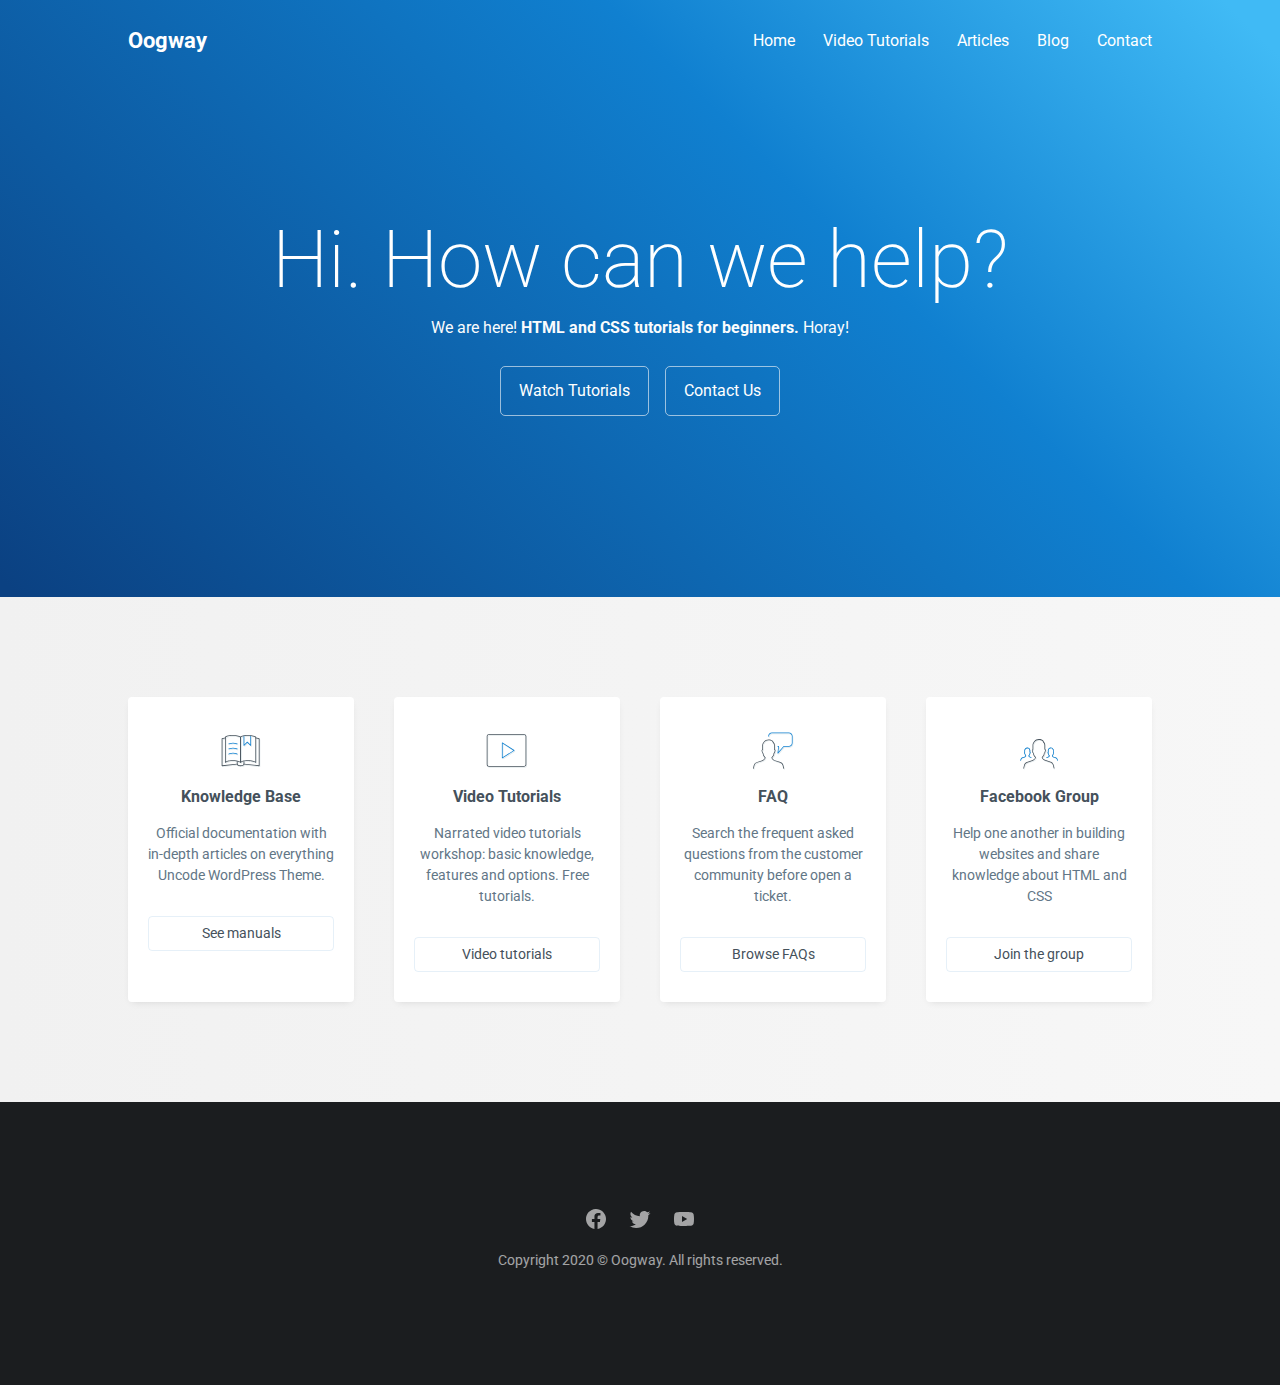
<file: start-page/index.html>
<!DOCTYPE html>
<html lang="en">
<head>
<meta charset="utf-8">
<title>Start Page</title>
<meta name="viewport" content="width=device-width, initial-scale=1">
<link rel="stylesheet" media="screen" href="style.css">
</head>
<body>
<!-- Inspiration: https://support.undsgn.com/hc/en-us -->

<header id="page-header">
	<div id="header-wrap">
		<div id="logo"><a href="#">Oogway</a></div>
		<nav id="top-menu">
			<ul>
				<li><a href="#">Home</a></li>
				<li><a href="#">Video Tutorials</a></li>
				<li><a href="#">Articles</a></li>
				<li><a href="#">Blog</a></li>
				<li><a href="#">Contact</a></li>
			</ul>
		</nav>
	</div>
</header>

<section class="hero">
	<div class="hero-container">
		<h1 class="hero-title">Hi. How can we help?</h1>
		<p class="hero-subtitle">We are here! <strong>HTML and CSS tutorials for beginners.</strong> Horay!</p>
		<div class="hero-buttons">
			<a href="#" class="button">Watch Tutorials</a>
			<a href="#" class="button">Contact Us</a>
		</div>
	</div>
</section>

<section class="intro-cards">
	<div class="cards-container">
		
		<div class="intro-card">
			<a href="#" class="card-link">
				<div class="card-image"><img src="svg/knowledge.svg" alt="SVG Image"></div>
				<div class="card-title">Knowledge Base</div>
				<div class="card-description">
					<p>Official documentation with in-depth articles on everything Uncode WordPress Theme.</p>
				</div>
				<div class="card-details">See manuals</div>
			</a>
		</div><!-- intro-card -->

		<div class="intro-card">
			<a href="#" class="card-link">
				<div class="card-image"><img src="svg/video.svg" alt="SVG Image"></div>
				<div class="card-title">Video Tutorials</div>
				<div class="card-description">
					<p>Narrated video tutorials workshop: basic knowledge, features and options. Free tutorials.</p>
				</div>
				<div class="card-details">Video tutorials</div>
			</a>
		</div><!-- intro-card -->

		<div class="intro-card">
			<a href="#" class="card-link">
				<div class="card-image"><img src="svg/faq.svg" alt="SVG Image"></div>
				<div class="card-title">FAQ</div>
				<div class="card-description">
					<p>Search the frequent asked questions from the customer community before open a ticket.</p>
				</div>
				<div class="card-details">Browse FAQs</div>
			</a>
		</div><!-- intro-card -->

		<div class="intro-card">
			<a href="#" class="card-link">
				<div class="card-image"><img src="svg/users.svg" alt="SVG Image"></div>
				<div class="card-title">Facebook Group</div>
				<div class="card-description">
					<p>Help one another in building websites and share knowledge about HTML and CSS</p>
				</div>
				<div class="card-details">Join the group</div>
			</a>
		</div><!-- intro-card -->

	</div>
</section>

<footer id="footer">
	<div class="social-icons">
		<a href="#"><img src="svg/footer/facebook.svg" alt="Facebook Icon"></a>
		<a href="#"><img src="svg/footer/twitter.svg" alt="Twitter Icon"></a>
		<a href="#"><img src="svg/footer/youtube.svg" alt="YouTube Icon"></a>
	</div>
	<p>Copyright 2020 &copy; Oogway. All rights reserved.</p>
</footer>


</body>
</html>
</file>
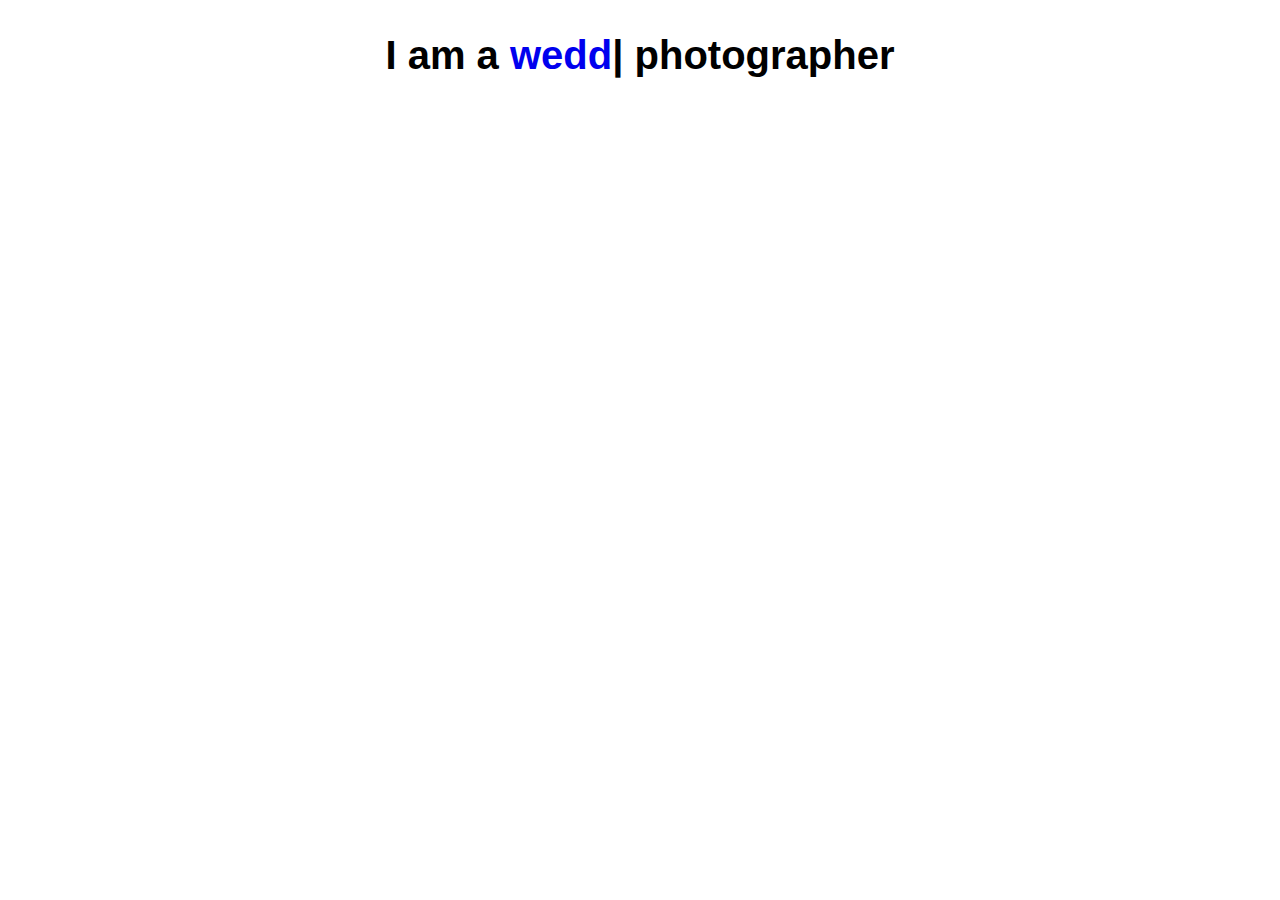
<file: typed.js/index.html>
<!DOCTYPE html>
<html lang="en">
<head>
<meta charset="utf-8">
<title>Typed.js</title>
<meta name="viewport" content="width=device-width, initial-scale=1">

<style>
	#typed-strings {
		display: none;
	}
	.big-title {
		font-size: 40px;
		line-height: 1.1;
		text-align: center;
		font-family: sans-serif;
	}

	.big-title a {
		text-decoration: none;
		/*color: green;*/
		text-transform: lowercase;
	}

	/* Cursor */
	span.typed-cursor {
		/*color: green;*/
	}
</style>

</head>
<body>

	<h2 class="big-title">I am a
	    <span id="typed-strings">
	      <span><a href="#">Wedding</a></span>
	      <span><a href="#">Model</a></span>
	      <span><a href="#">Christening</a></span>
	      <span><a href="#">Fashion</a></span>
	    </span>
	    <span id="typed"></span>
photographer</h2>

<script>
	/*!
	 * 
	 *   typed.js - A JavaScript Typing Animation Library
	 *   Author: Matt Boldt <me@mattboldt.com>
	 *   Version: v2.0.12
	 *   Url: https://github.com/mattboldt/typed.js
	 *   License(s): MIT
	 * 
	 */
	(function(t,e){"object"==typeof exports&&"object"==typeof module?module.exports=e():"function"==typeof define&&define.amd?define([],e):"object"==typeof exports?exports.Typed=e():t.Typed=e()})(this,function(){return function(t){function e(n){if(s[n])return s[n].exports;var i=s[n]={exports:{},id:n,loaded:!1};return t[n].call(i.exports,i,i.exports,e),i.loaded=!0,i.exports}var s={};return e.m=t,e.c=s,e.p="",e(0)}([function(t,e,s){"use strict";function n(t,e){if(!(t instanceof e))throw new TypeError("Cannot call a class as a function")}Object.defineProperty(e,"__esModule",{value:!0});var i=function(){function t(t,e){for(var s=0;s<e.length;s++){var n=e[s];n.enumerable=n.enumerable||!1,n.configurable=!0,"value"in n&&(n.writable=!0),Object.defineProperty(t,n.key,n)}}return function(e,s,n){return s&&t(e.prototype,s),n&&t(e,n),e}}(),r=s(1),o=s(3),a=function(){function t(e,s){n(this,t),r.initializer.load(this,s,e),this.begin()}return i(t,[{key:"toggle",value:function(){this.pause.status?this.start():this.stop()}},{key:"stop",value:function(){this.typingComplete||this.pause.status||(this.toggleBlinking(!0),this.pause.status=!0,this.options.onStop(this.arrayPos,this))}},{key:"start",value:function(){this.typingComplete||this.pause.status&&(this.pause.status=!1,this.pause.typewrite?this.typewrite(this.pause.curString,this.pause.curStrPos):this.backspace(this.pause.curString,this.pause.curStrPos),this.options.onStart(this.arrayPos,this))}},{key:"destroy",value:function(){this.reset(!1),this.options.onDestroy(this)}},{key:"reset",value:function(){var t=arguments.length<=0||void 0===arguments[0]||arguments[0];clearInterval(this.timeout),this.replaceText(""),this.cursor&&this.cursor.parentNode&&(this.cursor.parentNode.removeChild(this.cursor),this.cursor=null),this.strPos=0,this.arrayPos=0,this.curLoop=0,t&&(this.insertCursor(),this.options.onReset(this),this.begin())}},{key:"begin",value:function(){var t=this;this.options.onBegin(this),this.typingComplete=!1,this.shuffleStringsIfNeeded(this),this.insertCursor(),this.bindInputFocusEvents&&this.bindFocusEvents(),this.timeout=setTimeout(function(){t.currentElContent&&0!==t.currentElContent.length?t.backspace(t.currentElContent,t.currentElContent.length):t.typewrite(t.strings[t.sequence[t.arrayPos]],t.strPos)},this.startDelay)}},{key:"typewrite",value:function(t,e){var s=this;this.fadeOut&&this.el.classList.contains(this.fadeOutClass)&&(this.el.classList.remove(this.fadeOutClass),this.cursor&&this.cursor.classList.remove(this.fadeOutClass));var n=this.humanizer(this.typeSpeed),i=1;return this.pause.status===!0?void this.setPauseStatus(t,e,!0):void(this.timeout=setTimeout(function(){e=o.htmlParser.typeHtmlChars(t,e,s);var n=0,r=t.substr(e);if("^"===r.charAt(0)&&/^\^\d+/.test(r)){var a=1;r=/\d+/.exec(r)[0],a+=r.length,n=parseInt(r),s.temporaryPause=!0,s.options.onTypingPaused(s.arrayPos,s),t=t.substring(0,e)+t.substring(e+a),s.toggleBlinking(!0)}if("`"===r.charAt(0)){for(;"`"!==t.substr(e+i).charAt(0)&&(i++,!(e+i>t.length)););var u=t.substring(0,e),l=t.substring(u.length+1,e+i),c=t.substring(e+i+1);t=u+l+c,i--}s.timeout=setTimeout(function(){s.toggleBlinking(!1),e>=t.length?s.doneTyping(t,e):s.keepTyping(t,e,i),s.temporaryPause&&(s.temporaryPause=!1,s.options.onTypingResumed(s.arrayPos,s))},n)},n))}},{key:"keepTyping",value:function(t,e,s){0===e&&(this.toggleBlinking(!1),this.options.preStringTyped(this.arrayPos,this)),e+=s;var n=t.substr(0,e);this.replaceText(n),this.typewrite(t,e)}},{key:"doneTyping",value:function(t,e){var s=this;this.options.onStringTyped(this.arrayPos,this),this.toggleBlinking(!0),this.arrayPos===this.strings.length-1&&(this.complete(),this.loop===!1||this.curLoop===this.loopCount)||(this.timeout=setTimeout(function(){s.backspace(t,e)},this.backDelay))}},{key:"backspace",value:function(t,e){var s=this;if(this.pause.status===!0)return void this.setPauseStatus(t,e,!1);if(this.fadeOut)return this.initFadeOut();this.toggleBlinking(!1);var n=this.humanizer(this.backSpeed);this.timeout=setTimeout(function(){e=o.htmlParser.backSpaceHtmlChars(t,e,s);var n=t.substr(0,e);if(s.replaceText(n),s.smartBackspace){var i=s.strings[s.arrayPos+1];i&&n===i.substr(0,e)?s.stopNum=e:s.stopNum=0}e>s.stopNum?(e--,s.backspace(t,e)):e<=s.stopNum&&(s.arrayPos++,s.arrayPos===s.strings.length?(s.arrayPos=0,s.options.onLastStringBackspaced(),s.shuffleStringsIfNeeded(),s.begin()):s.typewrite(s.strings[s.sequence[s.arrayPos]],e))},n)}},{key:"complete",value:function(){this.options.onComplete(this),this.loop?this.curLoop++:this.typingComplete=!0}},{key:"setPauseStatus",value:function(t,e,s){this.pause.typewrite=s,this.pause.curString=t,this.pause.curStrPos=e}},{key:"toggleBlinking",value:function(t){this.cursor&&(this.pause.status||this.cursorBlinking!==t&&(this.cursorBlinking=t,t?this.cursor.classList.add("typed-cursor--blink"):this.cursor.classList.remove("typed-cursor--blink")))}},{key:"humanizer",value:function(t){return Math.round(Math.random()*t/2)+t}},{key:"shuffleStringsIfNeeded",value:function(){this.shuffle&&(this.sequence=this.sequence.sort(function(){return Math.random()-.5}))}},{key:"initFadeOut",value:function(){var t=this;return this.el.className+=" "+this.fadeOutClass,this.cursor&&(this.cursor.className+=" "+this.fadeOutClass),setTimeout(function(){t.arrayPos++,t.replaceText(""),t.strings.length>t.arrayPos?t.typewrite(t.strings[t.sequence[t.arrayPos]],0):(t.typewrite(t.strings[0],0),t.arrayPos=0)},this.fadeOutDelay)}},{key:"replaceText",value:function(t){this.attr?this.el.setAttribute(this.attr,t):this.isInput?this.el.value=t:"html"===this.contentType?this.el.innerHTML=t:this.el.textContent=t}},{key:"bindFocusEvents",value:function(){var t=this;this.isInput&&(this.el.addEventListener("focus",function(e){t.stop()}),this.el.addEventListener("blur",function(e){t.el.value&&0!==t.el.value.length||t.start()}))}},{key:"insertCursor",value:function(){this.showCursor&&(this.cursor||(this.cursor=document.createElement("span"),this.cursor.className="typed-cursor",this.cursor.setAttribute("aria-hidden",!0),this.cursor.innerHTML=this.cursorChar,this.el.parentNode&&this.el.parentNode.insertBefore(this.cursor,this.el.nextSibling)))}}]),t}();e["default"]=a,t.exports=e["default"]},function(t,e,s){"use strict";function n(t){return t&&t.__esModule?t:{"default":t}}function i(t,e){if(!(t instanceof e))throw new TypeError("Cannot call a class as a function")}Object.defineProperty(e,"__esModule",{value:!0});var r=Object.assign||function(t){for(var e=1;e<arguments.length;e++){var s=arguments[e];for(var n in s)Object.prototype.hasOwnProperty.call(s,n)&&(t[n]=s[n])}return t},o=function(){function t(t,e){for(var s=0;s<e.length;s++){var n=e[s];n.enumerable=n.enumerable||!1,n.configurable=!0,"value"in n&&(n.writable=!0),Object.defineProperty(t,n.key,n)}}return function(e,s,n){return s&&t(e.prototype,s),n&&t(e,n),e}}(),a=s(2),u=n(a),l=function(){function t(){i(this,t)}return o(t,[{key:"load",value:function(t,e,s){if("string"==typeof s?t.el=document.querySelector(s):t.el=s,t.options=r({},u["default"],e),t.isInput="input"===t.el.tagName.toLowerCase(),t.attr=t.options.attr,t.bindInputFocusEvents=t.options.bindInputFocusEvents,t.showCursor=!t.isInput&&t.options.showCursor,t.cursorChar=t.options.cursorChar,t.cursorBlinking=!0,t.elContent=t.attr?t.el.getAttribute(t.attr):t.el.textContent,t.contentType=t.options.contentType,t.typeSpeed=t.options.typeSpeed,t.startDelay=t.options.startDelay,t.backSpeed=t.options.backSpeed,t.smartBackspace=t.options.smartBackspace,t.backDelay=t.options.backDelay,t.fadeOut=t.options.fadeOut,t.fadeOutClass=t.options.fadeOutClass,t.fadeOutDelay=t.options.fadeOutDelay,t.isPaused=!1,t.strings=t.options.strings.map(function(t){return t.trim()}),"string"==typeof t.options.stringsElement?t.stringsElement=document.querySelector(t.options.stringsElement):t.stringsElement=t.options.stringsElement,t.stringsElement){t.strings=[],t.stringsElement.style.display="none";var n=Array.prototype.slice.apply(t.stringsElement.children),i=n.length;if(i)for(var o=0;o<i;o+=1){var a=n[o];t.strings.push(a.innerHTML.trim())}}t.strPos=0,t.arrayPos=0,t.stopNum=0,t.loop=t.options.loop,t.loopCount=t.options.loopCount,t.curLoop=0,t.shuffle=t.options.shuffle,t.sequence=[],t.pause={status:!1,typewrite:!0,curString:"",curStrPos:0},t.typingComplete=!1;for(var o in t.strings)t.sequence[o]=o;t.currentElContent=this.getCurrentElContent(t),t.autoInsertCss=t.options.autoInsertCss,this.appendAnimationCss(t)}},{key:"getCurrentElContent",value:function(t){var e="";return e=t.attr?t.el.getAttribute(t.attr):t.isInput?t.el.value:"html"===t.contentType?t.el.innerHTML:t.el.textContent}},{key:"appendAnimationCss",value:function(t){var e="data-typed-js-css";if(t.autoInsertCss&&(t.showCursor||t.fadeOut)&&!document.querySelector("["+e+"]")){var s=document.createElement("style");s.type="text/css",s.setAttribute(e,!0);var n="";t.showCursor&&(n+="\n        .typed-cursor{\n          opacity: 1;\n        }\n        .typed-cursor.typed-cursor--blink{\n          animation: typedjsBlink 0.7s infinite;\n          -webkit-animation: typedjsBlink 0.7s infinite;\n                  animation: typedjsBlink 0.7s infinite;\n        }\n        @keyframes typedjsBlink{\n          50% { opacity: 0.0; }\n        }\n        @-webkit-keyframes typedjsBlink{\n          0% { opacity: 1; }\n          50% { opacity: 0.0; }\n          100% { opacity: 1; }\n        }\n      "),t.fadeOut&&(n+="\n        .typed-fade-out{\n          opacity: 0;\n          transition: opacity .25s;\n        }\n        .typed-cursor.typed-cursor--blink.typed-fade-out{\n          -webkit-animation: 0;\n          animation: 0;\n        }\n      "),0!==s.length&&(s.innerHTML=n,document.body.appendChild(s))}}}]),t}();e["default"]=l;var c=new l;e.initializer=c},function(t,e){"use strict";Object.defineProperty(e,"__esModule",{value:!0});var s={strings:["These are the default values...","You know what you should do?","Use your own!","Have a great day!"],stringsElement:null,typeSpeed:0,startDelay:0,backSpeed:0,smartBackspace:!0,shuffle:!1,backDelay:700,fadeOut:!1,fadeOutClass:"typed-fade-out",fadeOutDelay:500,loop:!1,loopCount:1/0,showCursor:!0,cursorChar:"|",autoInsertCss:!0,attr:null,bindInputFocusEvents:!1,contentType:"html",onBegin:function(t){},onComplete:function(t){},preStringTyped:function(t,e){},onStringTyped:function(t,e){},onLastStringBackspaced:function(t){},onTypingPaused:function(t,e){},onTypingResumed:function(t,e){},onReset:function(t){},onStop:function(t,e){},onStart:function(t,e){},onDestroy:function(t){}};e["default"]=s,t.exports=e["default"]},function(t,e){"use strict";function s(t,e){if(!(t instanceof e))throw new TypeError("Cannot call a class as a function")}Object.defineProperty(e,"__esModule",{value:!0});var n=function(){function t(t,e){for(var s=0;s<e.length;s++){var n=e[s];n.enumerable=n.enumerable||!1,n.configurable=!0,"value"in n&&(n.writable=!0),Object.defineProperty(t,n.key,n)}}return function(e,s,n){return s&&t(e.prototype,s),n&&t(e,n),e}}(),i=function(){function t(){s(this,t)}return n(t,[{key:"typeHtmlChars",value:function(t,e,s){if("html"!==s.contentType)return e;var n=t.substr(e).charAt(0);if("<"===n||"&"===n){var i="";for(i="<"===n?">":";";t.substr(e+1).charAt(0)!==i&&(e++,!(e+1>t.length)););e++}return e}},{key:"backSpaceHtmlChars",value:function(t,e,s){if("html"!==s.contentType)return e;var n=t.substr(e).charAt(0);if(">"===n||";"===n){var i="";for(i=">"===n?"<":"&";t.substr(e-1).charAt(0)!==i&&(e--,!(e<0)););e--}return e}}]),t}();e["default"]=i;var r=new i;e.htmlParser=r}])});
	//# sourceMappingURL=typed.min.js.map

</script>


<script>
	var typed = new Typed('#typed', {
		stringsElement: '#typed-strings',
		smartBackspace: true, // Default value
		typeSpeed: 100,
		backDelay: 1600,
		loop: true,
		showCursor: true,
		cursorChar: '|',
		autoInsertCss: true,
		contentType: 'html',
		loopCount: null,
	});
</script>

</body>
</html>
</file>
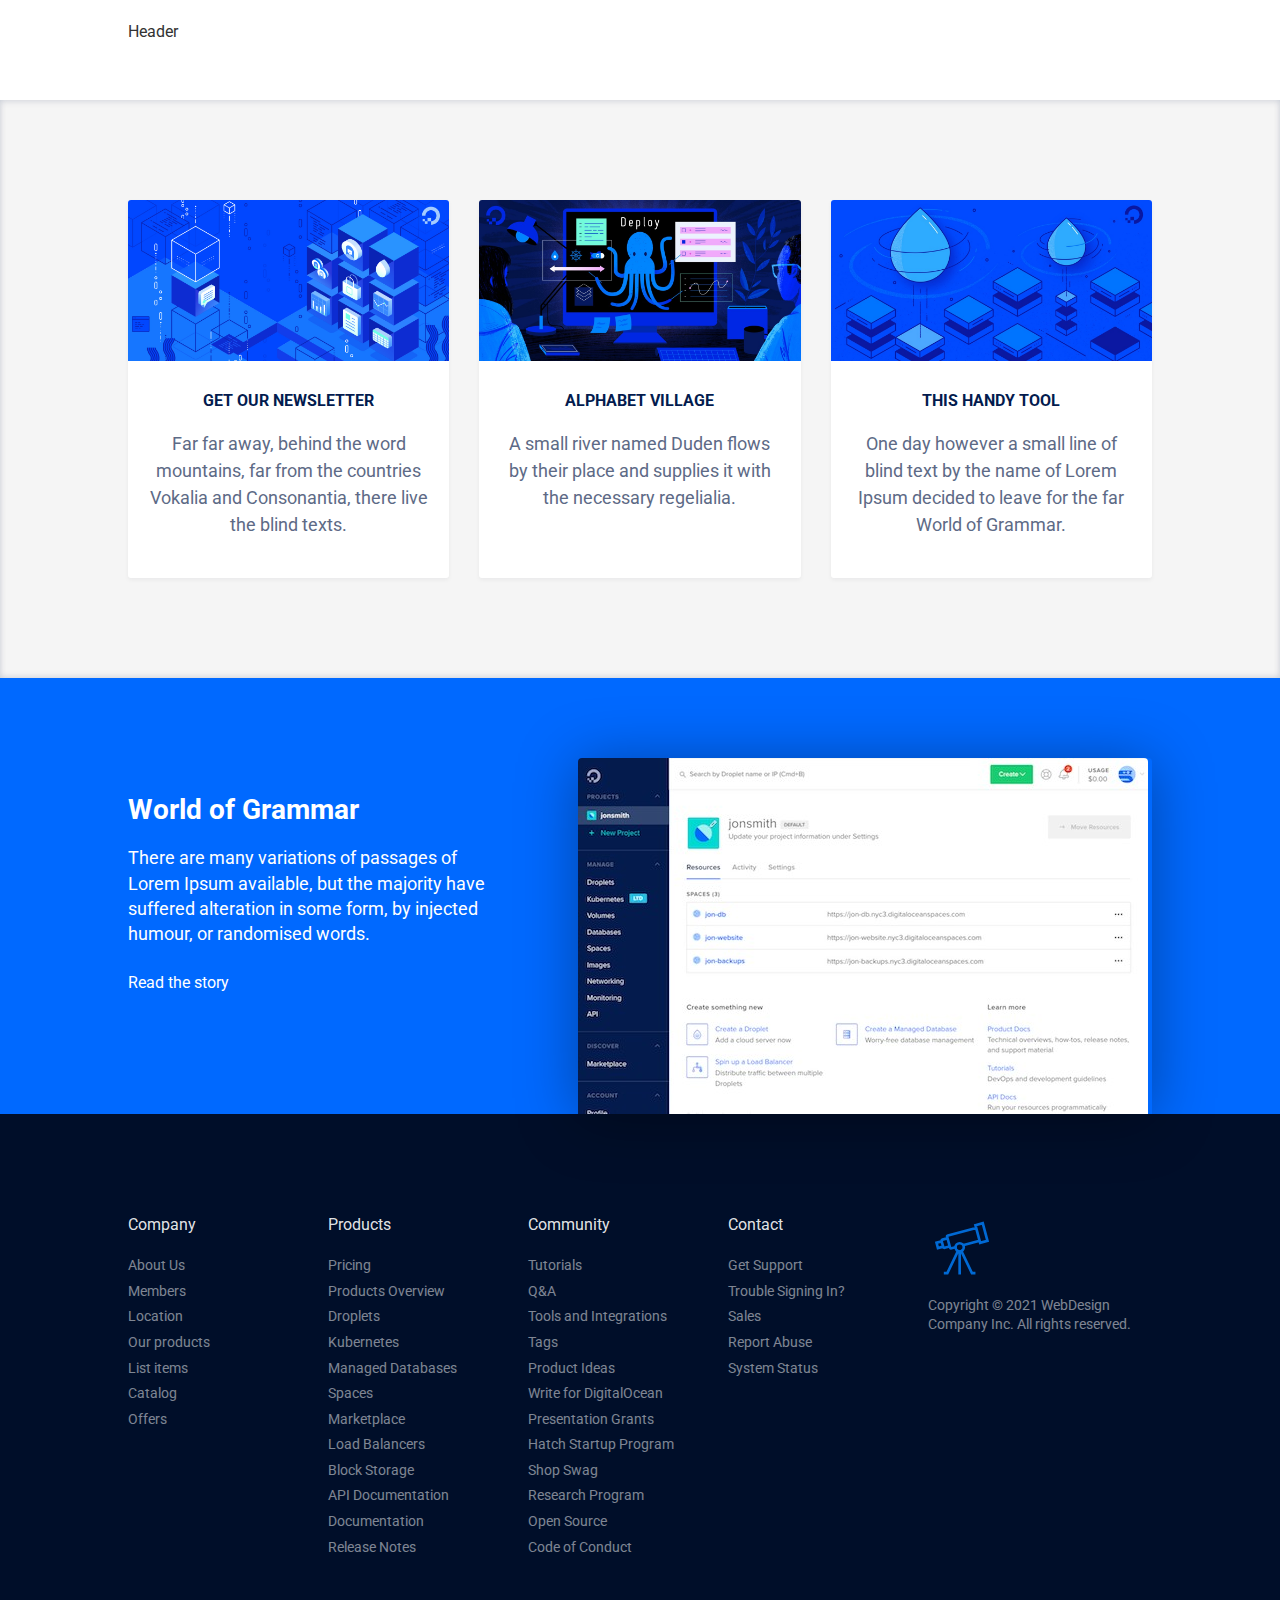
<file: footers/footer1/index.html>
<!DOCTYPE html>
<html lang="en">
<head>
<meta charset="utf-8">
<title>Footer 1</title>
<meta name="viewport" content="width=device-width, initial-scale=1">
<link href='http://fonts.googleapis.com/css?family=Roboto:100,300,400,500,700,900' rel='stylesheet' type='text/css'>
<link rel="stylesheet" media="screen" href="style.css">
</head>
<body>
<!-- Inspiration: https://www.digitalocean.com/community/tutorials/css-minimal-css-reset -->

<header id="header">
	<div class="center">Header</div>
</header>

<section class="cards-section">
	<div class="center">
		<div class="cards">

			<a class="card" href="#">
				<img src="img/card1.jpg" alt="Image Card" class="card-image">
				<h3 class="card-title">Get our newsletter</h3>
				<p>Far far away, behind the word mountains, far from the countries Vokalia and Consonantia, there live the blind texts.</p>
			</a><!-- card -->

			<a class="card" href="#">
				<img src="img/card2.jpg" alt="Image Card" class="card-image">
				<h3 class="card-title">Alphabet Village</h3>
				<p>A small river named Duden flows by their place and supplies it with the necessary regelialia.</p>
			</a><!-- card -->

			<a class="card" href="#">
				<img src="img/card3.jpg" alt="Image Card" class="card-image">
				<h3 class="card-title">This handy tool</h3>
				<p>One day however a small line of blind text by the name of Lorem Ipsum decided to leave for the far World of Grammar.</p>
			</a><!-- card -->

		</div><!-- cards -->
	</div><!-- center -->
</section><!-- .cards-section -->

<section class="product-section">
	<div class="center">
		
		<div class="product-wrap">
			<a class="product-info" href="https://www.lipsum.com/" target="_blank">
				<h3>World of Grammar</h3>
				<p>There are many variations of passages of Lorem Ipsum available, but the majority have suffered alteration in some form, by injected humour, or randomised words.</p>
				<span class="link-text">Read the story</span>
			</a>
			<div class="product-image">
				<img src="img/product.jpg" alt="Product Image">
			</div>
		</div><!-- product-wrap -->


	</div><!-- center -->
</section>

<footer id="footer">
	<div class="center">
		<div class="widgets">


			<div class="widget">
				<h3>Company</h3>
				<ul>
					<li><a href="#">About Us</a></li>
					<li><a href="#">Members</a></li>
					<li><a href="#">Location</a></li>
					<li><a href="#">Our products</a></li>
					<li><a href="#">List items</a></li>
					<li><a href="#">Catalog</a></li>
					<li><a href="#">Offers</a></li>
				</ul>
			</div><!-- widget -->

			<div class="widget">
				<h3>Products</h3>
				<ul>
					<li><a href="#">Pricing</a></li>
					<li><a href="#">Products Overview</a></li>
					<li><a href="#">Droplets</a></li>
					<li><a href="#">Kubernetes</a></li>
					<li><a href="#">Managed Databases</a></li>
					<li><a href="#">Spaces</a></li>
					<li><a href="#">Marketplace</a></li>
					<li><a href="#">Load Balancers</a></li>
					<li><a href="#">Block Storage</a></li>
					<li><a href="#">API Documentation</a></li>
					<li><a href="#">Documentation</a></li>
					<li><a href="#">Release Notes</a></li>
				</ul>
			</div><!-- widget -->


			<div class="widget">
				<h3>Community</h3>
				<ul>
				   <li><a href="">Tutorials</a></li>
				   <li><a href="">Q&A</a></li>
				   <li><a href="">Tools and Integrations</a></li>
				   <li><a href="">Tags</a></li>
				   <li><a href="">Product Ideas</a></li>
				   <li><a href="">Write for DigitalOcean</a></li>
				   <li><a href="">Presentation Grants</a></li>
				   <li><a href="">Hatch Startup Program</a></li>
				   <li><a href="">Shop Swag</a></li>
				   <li><a href="">Research Program</a></li>
				   <li><a href="">Open Source</a></li>
				   <li><a href="">Code of Conduct</a></li>
				</ul>
			</div><!-- widget -->

			<div class="widget">
				<h3>Contact</h3>
				<ul>
				    <li><a href="">Get Support</a></li>
				    <li><a href="">Trouble Signing In?</a></li>
				    <li><a href="">Sales</a></li>
				    <li><a href="">Report Abuse</a></li>
				    <li><a href="">System Status</a></li>
				</ul>
			</div><!-- widget -->

			<div class="widget logo-widget">
				<div class="footer-logo">
					<!-- Icon [icon-telescope] from: https://icons.theforgesmith.com/ -->
					<svg xmlns="http://www.w3.org/2000/svg" viewBox="0 0 64 64" stroke-width="2.5" stroke="#0080FF" fill="none" style="width: 68px; height: 68px;" class="duration-300 transform transition-all"><path stroke-linecap="round" d="M48.57 25.2l-14.89 3.98M25.9 31.27l-3.81 1a1.14 1.14 0 01-1.39-.8L18 21.58a1.14 1.14 0 01.81-1.39l26.51-7.09M44.64 10.535l6.877-1.843 4.444 16.585-6.878 1.843zM20.08 30.64l-4.4 1.18a1.14 1.14 0 01-1.39-.82l-1.47-5.52a1.13 1.13 0 01.8-1.39L18 22.92M14.19 30.73l-4.83 1.29-1.32-4.93 4.83-1.3"></path><circle cx="29.79" cy="31.41" r="3.9" stroke-linecap="round"></circle><path stroke-linecap="square" d="M16.14 55.65h2.07l9.94-20.71M43.41 55.65h-2.06l-9.94-20.71M29.79 55.65V35.31"></path></svg>
				</div>
				<p class="mt-0">Copyright &copy; 2021 WebDesign Company Inc. All rights reserved.</p>
			</div><!-- widget -->


		</div><!-- widgets -->
	</div>
</footer>


</body>
</html>
</file>
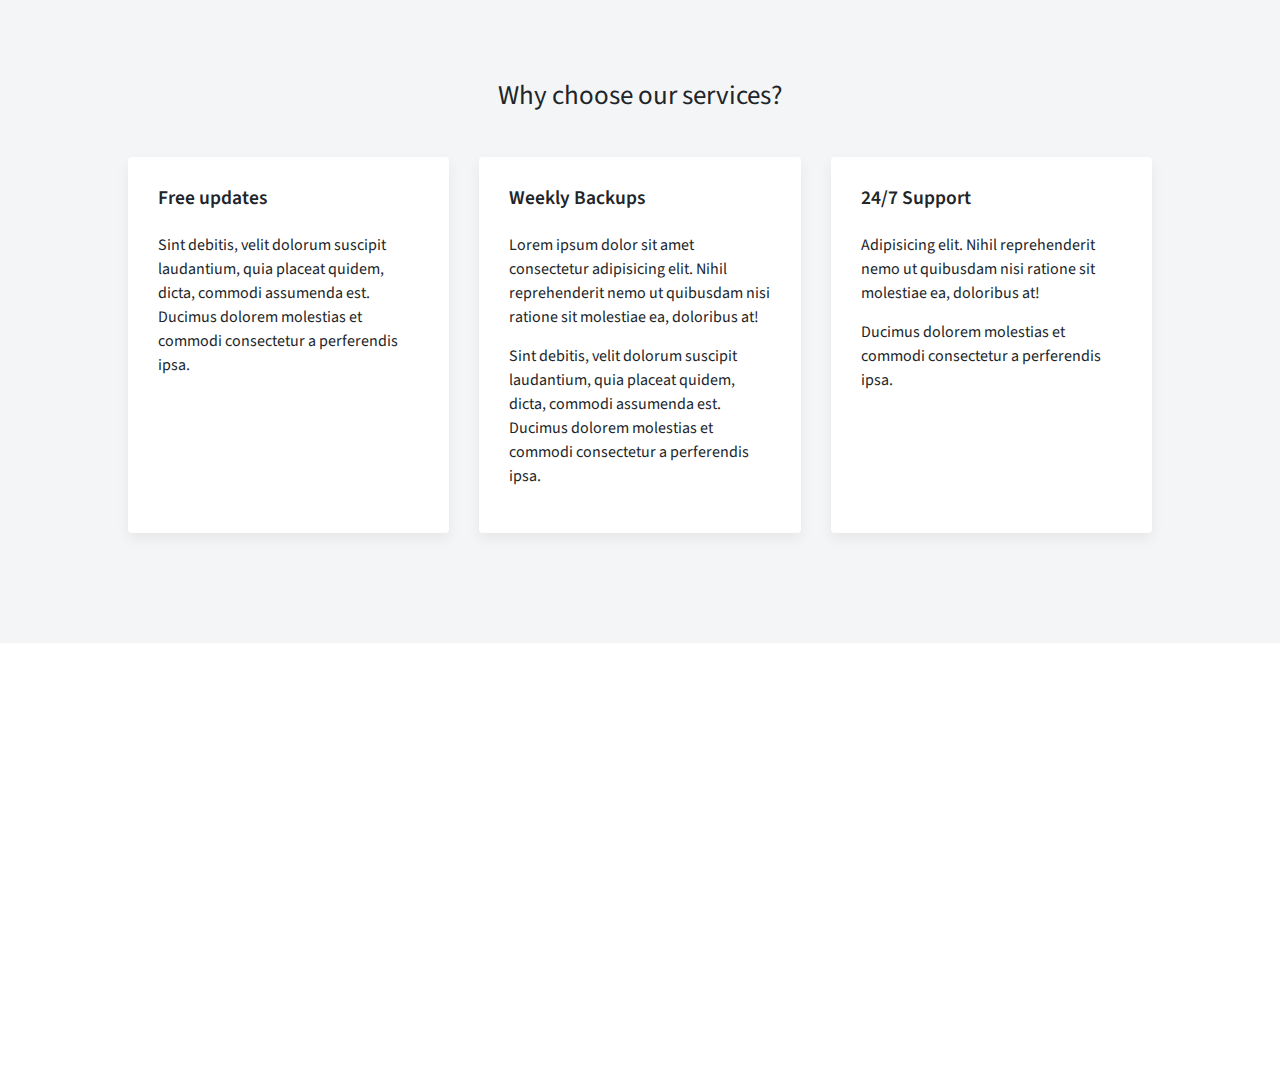
<file: sections/section-text/index.html>
<!DOCTYPE html>
<html lang="en">
<head>
<meta charset="utf-8">
<title>Section-text</title>
<meta name="viewport" content="width=device-width, initial-scale=1">
<link rel="stylesheet" media="screen" href="style.css">
</head>
<body>

<!-- Inspiration: https://blazor.radzen.com/ -->

<section class="section-text">
	<div class="center">
		
		<h2 class="section-title">Why choose our services?</h2>

		<div class="row row-3">

			<div class="column">
				<div class="card">
					<h3 class="card-title">Free updates</h3>
					<p>Sint debitis, velit dolorum suscipit laudantium, quia placeat quidem, dicta, commodi assumenda est. Ducimus dolorem molestias et commodi consectetur a perferendis ipsa.</p>
				</div><!-- card -->
			</div><!-- column -->

			<div class="column">
				<div class="card">
					<h3 class="card-title">Weekly Backups</h3>
					<p>Lorem ipsum dolor sit amet consectetur adipisicing elit. Nihil reprehenderit nemo ut quibusdam nisi ratione sit molestiae ea, doloribus at!</p>
					<p>Sint debitis, velit dolorum suscipit laudantium, quia placeat quidem, dicta, commodi assumenda est. Ducimus dolorem molestias et commodi consectetur a perferendis ipsa.</p>
				</div><!-- card -->
			</div><!-- column -->

			<div class="column">
				<div class="card">
					<h3 class="card-title">24/7 Support</h3>
					<p>Adipisicing elit. Nihil reprehenderit nemo ut quibusdam nisi ratione sit molestiae ea, doloribus at!</p>
					<p>Ducimus dolorem molestias et commodi consectetur a perferendis ipsa.</p>
				</div><!-- card -->
			</div><!-- column -->

		</div><!-- row -->

	</div><!-- center -->
</section>


</body>
</html>
</file>
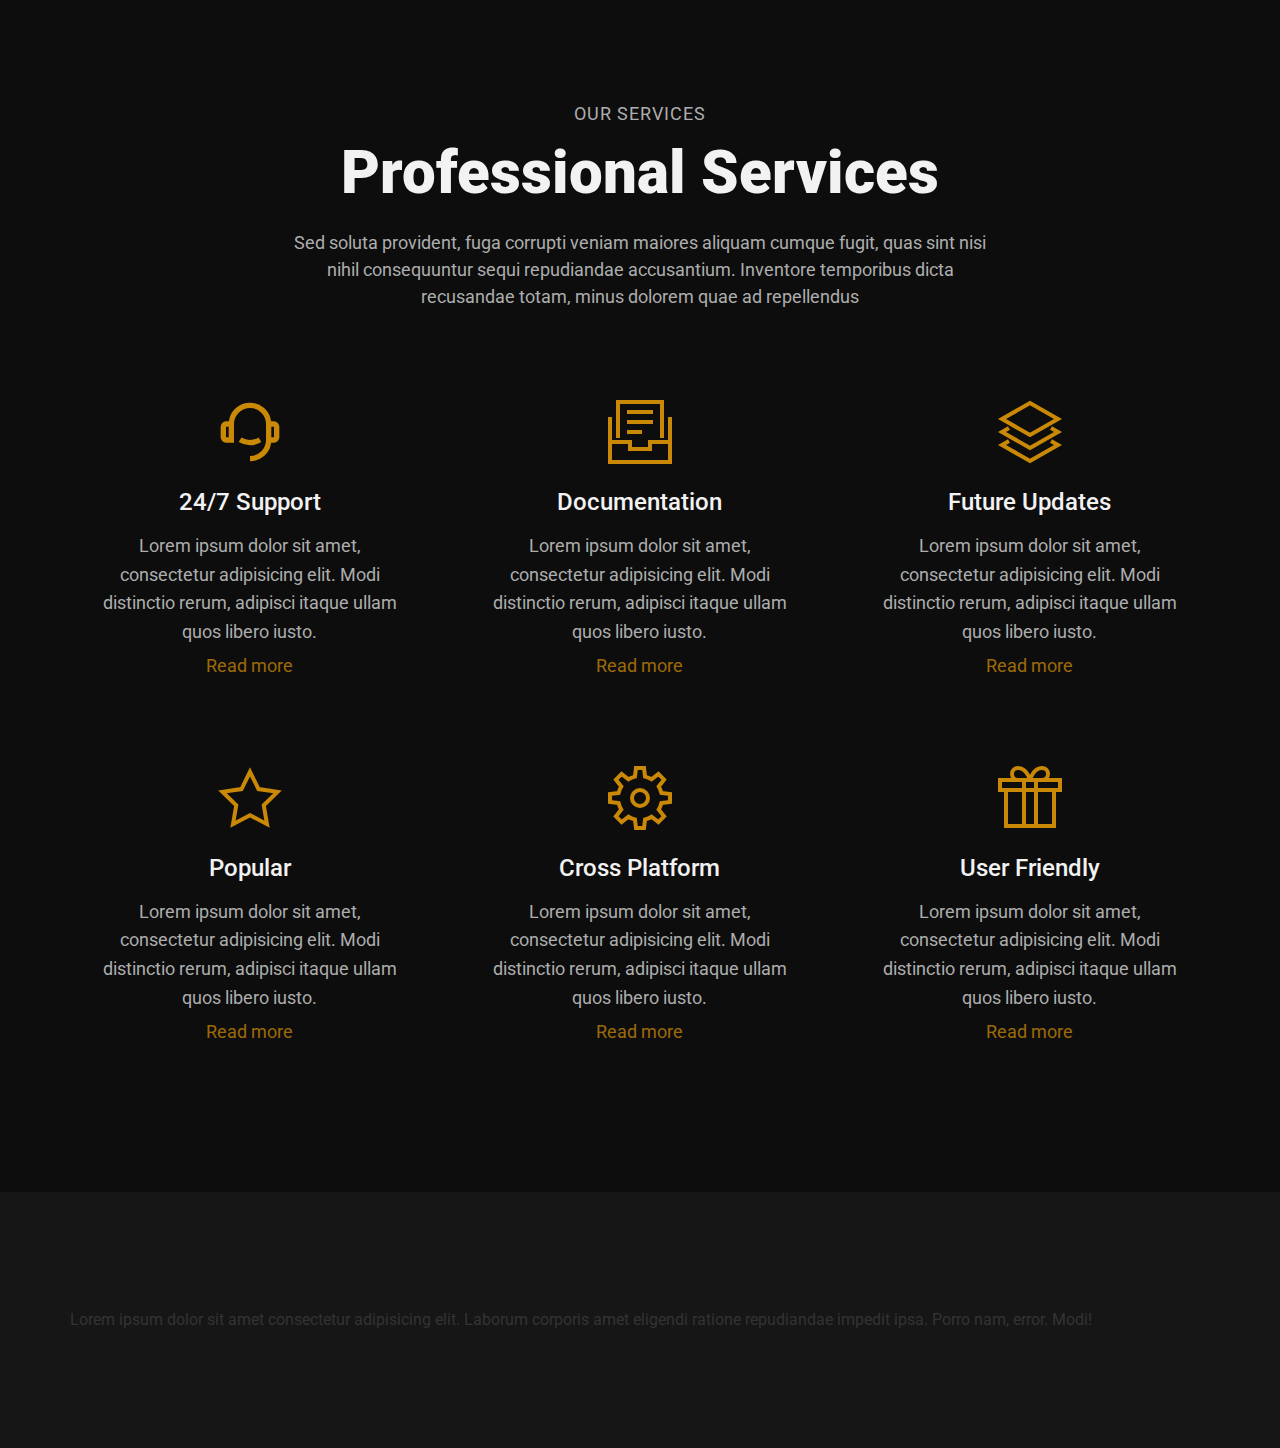
<file: sections/services/index.html>
<!DOCTYPE html>
<html lang="en">
<head>
<meta charset="utf-8">
<title>Our Services</title>
<meta name="viewport" content="width=device-width, initial-scale=1">
<link rel="stylesheet" media="screen" href="style.css">
</head>
<body>
<!-- Inspiration: https://preview.themeforest.net/item/sailpoint-html-product-landing-page/full_screen_preview/25652545 -->

<!-- Icons: https://remixicon.com -->

<section class="services-section">
	<div class="center-wrap">
		
		<div class="services-header">
			<span>Our Services</span>
			<h2 class="service-title">Professional Services</h2>
			<p class="service-subtitle">Sed soluta provident, fuga corrupti veniam maiores aliquam cumque fugit, quas sint nisi nihil consequuntur sequi repudiandae accusantium. Inventore temporibus dicta recusandae totam, minus dolorem quae ad repellendus</p>
		</div><!-- services-header -->

		<div class="services-container">

			<div class="service-box">
				<div class="service-icon">
					<img src="icons/headphone.svg">
					<!-- <img src="icons/people.svg"> -->
				</div><!-- service-icon -->
				<h3>24/7 Support</h3>
				<p>Lorem ipsum dolor sit amet, consectetur adipisicing elit. Modi distinctio rerum, adipisci itaque ullam quos libero iusto.</p>
				<a href="#" class="link">Read more</a>
			</div><!-- service-box -->

			<div class="service-box">
				<div class="service-icon">
					<img src="icons/paper.svg">
				</div><!-- service-icon -->
				<h3>Documentation</h3>
				<p>Lorem ipsum dolor sit amet, consectetur adipisicing elit. Modi distinctio rerum, adipisci itaque ullam quos libero iusto.</p>
				<a href="#" class="link">Read more</a>
			</div><!-- service-box -->

			<div class="service-box">
				<div class="service-icon">
					<img src="icons/layers.svg">
				</div><!-- service-icon -->
				<h3>Future Updates</h3>
				<p>Lorem ipsum dolor sit amet, consectetur adipisicing elit. Modi distinctio rerum, adipisci itaque ullam quos libero iusto.</p>
				<a href="#" class="link">Read more</a>
			</div><!-- service-box -->

			<div class="service-box">
				<div class="service-icon">
					<img src="icons/star.svg">
				</div><!-- service-icon -->
				<h3>Popular</h3>
				<p>Lorem ipsum dolor sit amet, consectetur adipisicing elit. Modi distinctio rerum, adipisci itaque ullam quos libero iusto.</p>
				<a href="#" class="link">Read more</a>
			</div><!-- service-box -->

			<div class="service-box">
				<div class="service-icon">
					<img src="icons/settings.svg">
				</div><!-- service-icon -->
				<h3>Cross Platform</h3>
				<p>Lorem ipsum dolor sit amet, consectetur adipisicing elit. Modi distinctio rerum, adipisci itaque ullam quos libero iusto.</p>
				<a href="#" class="link">Read more</a>
			</div><!-- service-box -->

			<div class="service-box">
				<div class="service-icon">
					<img src="icons/gift.svg">
				</div><!-- service-icon -->
				<h3>User Friendly</h3>
				<p>Lorem ipsum dolor sit amet, consectetur adipisicing elit. Modi distinctio rerum, adipisci itaque ullam quos libero iusto.</p>
				<a href="#" class="link">Read more</a>
			</div><!-- service-box -->


		</div><!-- services-container -->

	</div><!-- center-wrap -->
</section>

<section class="section-odd">
	<div class="center-wrap">
		<p>Lorem ipsum dolor sit amet consectetur adipisicing elit. Laborum corporis amet eligendi ratione repudiandae impedit ipsa. Porro nam, error. Modi!</p>
	</div><!-- center-wrap -->
</section>

</body>
</html>
</file>
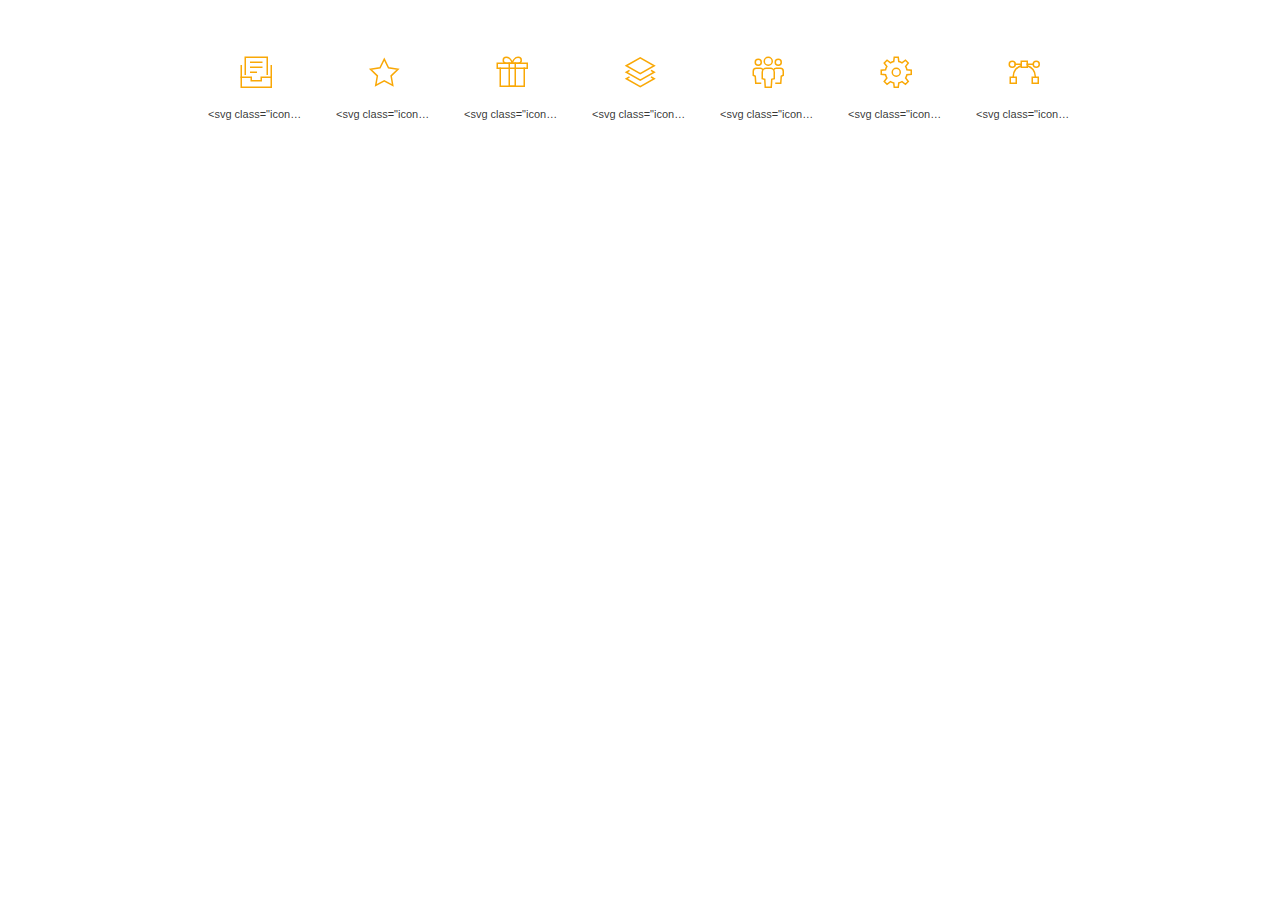
<file: sections/services/icons/demo.html>
<!doctype html>
<html lang="en">
 <head>
  <meta charset="UTF-8">
   <meta name="viewport" content="width=device-width, initial-scale=1">
    <title>
     SVG Symbol Icons | Nucleo
    </title>
   </head>
   <body class="">
    <ul>
     <li>
      <div class="svg-wrapper">
       <svg version="1.1" xmlns="http://www.w3.org/2000/svg" xmlns:xlink="http://www.w3.org/1999/xlink" x="0px" y="0px" viewBox="0 0 64 64" xml:space="preserve">
        <g class="nc-icon-wrapper" stroke-linecap="square" stroke-linejoin="miter" stroke-width="3" transform="translate(0.5 0.5)" fill="#f9a806" stroke="#f9a806">
         <polyline fill="none" stroke="#f9a806" stroke-miterlimit="10" points="2,19 2,42 2,62 62,62 62,42 62,19 "/>
         <polyline fill="none" stroke="#f9a806" stroke-miterlimit="10" points="10,36 10,2 54,2 54,36 "/>
         <polyline fill="none" stroke="#f9a806" stroke-miterlimit="10" points="2,42 22,42 22,49 42,49 42,42 62,42 "/>
         <line data-color="color-2" fill="none" stroke-miterlimit="10" x1="21" y1="12" x2="43" y2="12"/>
         <line data-color="color-2" fill="none" stroke-miterlimit="10" x1="21" y1="22" x2="43" y2="22"/>
         <line data-color="color-2" fill="none" stroke-miterlimit="10" x1="21" y1="32" x2="32" y2="32"/>
        </g>
       </svg>
      </div>
      <p data-size="64" data-folder="/icons.svg">
       &lt;svg class="icon icon-outline icon-stroke-3"&gt;&lt;use href="#icon-paper" xlink:href="#icon-paper"/&gt;&lt;/svg&gt;
      </p>
     </li>
     <li>
      <div class="svg-wrapper">
       <svg version="1.1" xmlns="http://www.w3.org/2000/svg" xmlns:xlink="http://www.w3.org/1999/xlink" x="0px" y="0px" viewBox="0 0 64 64" xml:space="preserve">
        <g class="nc-icon-wrapper" stroke-linecap="square" stroke-linejoin="miter" stroke-width="3" transform="translate(0.5 0.5)" fill="#f9a806" stroke="#f9a806">
         <polygon fill="none" stroke="#f9a806" stroke-miterlimit="10" points="32,5.846 40.498,23.065 59.5,25.826 45.75,39.229 48.996,58.154 32,49.219 15.004,58.154 18.25,39.229 4.5,25.826 23.502,23.065 "/>
        </g>
       </svg>
      </div>
      <p data-size="64" data-folder="/icons.svg">
       &lt;svg class="icon icon-outline icon-stroke-3"&gt;&lt;use href="#icon-star" xlink:href="#icon-star"/&gt;&lt;/svg&gt;
      </p>
     </li>
     <li>
      <div class="svg-wrapper">
       <svg version="1.1" xmlns="http://www.w3.org/2000/svg" xmlns:xlink="http://www.w3.org/1999/xlink" x="0px" y="0px" viewBox="0 0 64 64" xml:space="preserve">
        <g class="nc-icon-wrapper" stroke-linecap="square" stroke-linejoin="miter" stroke-width="3" transform="translate(0.5 0.5)" fill="#f9a806" stroke="#f9a806">
         <polyline fill="none" stroke="#f9a806" stroke-miterlimit="10" points="56,24 56,60 8,60 8,24 "/>
         <rect x="2" y="14" fill="none" stroke="#f9a806" stroke-miterlimit="10" width="60" height="10"/>
         <path data-color="color-2" fill="none" stroke-miterlimit="10" d="M14,8 c0-3.314,2.686-6,6-6c8.875,0,12,12,12,12s-8.686,0-12,0S14,11.314,14,8z"/>
         <path data-color="color-2" fill="none" stroke-miterlimit="10" d="M50,8 c0-3.314-2.686-6-6-6c-8.875,0-12,12-12,12s8.686,0,12,0S50,11.314,50,8z"/>
         <polyline data-color="color-2" fill="none" stroke-miterlimit="10" points=" 38,14 38,60 26,60 26,14 "/>
        </g>
       </svg>
      </div>
      <p data-size="64" data-folder="/icons.svg">
       &lt;svg class="icon icon-outline icon-stroke-3"&gt;&lt;use href="#icon-gift" xlink:href="#icon-gift"/&gt;&lt;/svg&gt;
      </p>
     </li>
     <li>
      <div class="svg-wrapper">
       <svg version="1.1" xmlns="http://www.w3.org/2000/svg" xmlns:xlink="http://www.w3.org/1999/xlink" x="0px" y="0px" viewBox="0 0 64 64" xml:space="preserve">
        <g class="nc-icon-wrapper" stroke-linecap="square" stroke-linejoin="miter" stroke-width="3" transform="translate(0.5 0.5)" fill="#f9a806" stroke="#f9a806">
         <polyline data-color="color-2" fill="none" stroke-miterlimit="10" points="
	54.749,28.999 60,32 32,48 4,32 9.25,29 "/>
         <polyline data-color="color-2" fill="none" stroke-miterlimit="10" points="
	54.745,41.997 60,45 32,61 4,45 9.25,42 "/>
         <polygon fill="none" stroke="#f9a806" stroke-miterlimit="10" points="4,19 32,3 60,19 
	32,35 "/>
        </g>
       </svg>
      </div>
      <p data-size="64" data-folder="/icons.svg">
       &lt;svg class="icon icon-outline icon-stroke-3"&gt;&lt;use href="#icon-layers" xlink:href="#icon-layers"/&gt;&lt;/svg&gt;
      </p>
     </li>
     <li>
      <div class="svg-wrapper">
       <svg version="1.1" xmlns="http://www.w3.org/2000/svg" xmlns:xlink="http://www.w3.org/1999/xlink" x="0px" y="0px" viewBox="0 0 64 64" xml:space="preserve">
        <g class="nc-icon-wrapper" stroke-linecap="square" stroke-linejoin="miter" stroke-width="3" transform="translate(0.5 0.5)" fill="#f9a806" stroke="#f9a806">
         <path data-cap="butt" data-color="color-2" fill="none" stroke-miterlimit="10" d="M21.427,27.439 C20.464,25.41,18.395,24,16,24H8c-3.314,0-6,2.686-6,6v8l4,2l1,14h11" stroke-linecap="butt"/>
         <circle data-color="color-2" fill="none" stroke-miterlimit="10" cx="12" cy="12" r="6"/>
         <path data-cap="butt" data-color="color-2" fill="none" stroke-miterlimit="10" d="M42.573,27.439 C43.536,25.41,45.605,24,48,24h8c3.314,0,6,2.686,6,6v8l-4,2l-1,14H46" stroke-linecap="butt"/>
         <circle data-color="color-2" fill="none" stroke-miterlimit="10" cx="52" cy="12" r="6"/>
         <path fill="none" stroke="#f9a806" stroke-miterlimit="10" d="M38,62H26l-1-16l-5-1V32 c0-4.418,3.582-8,8-8h8c4.418,0,8,3.582,8,8v13l-5,1L38,62z"/>
         <circle fill="none" stroke="#f9a806" stroke-miterlimit="10" cx="32" cy="10" r="8"/>
        </g>
       </svg>
      </div>
      <p data-size="64" data-folder="/icons.svg">
       &lt;svg class="icon icon-outline icon-stroke-3"&gt;&lt;use href="#icon-people" xlink:href="#icon-people"/&gt;&lt;/svg&gt;
      </p>
     </li>
     <li>
      <div class="svg-wrapper">
       <svg version="1.1" xmlns="http://www.w3.org/2000/svg" xmlns:xlink="http://www.w3.org/1999/xlink" x="0px" y="0px" viewBox="0 0 64 64" xml:space="preserve">
        <g class="nc-icon-wrapper" stroke-linecap="square" stroke-linejoin="miter" stroke-width="3" transform="translate(0.5 0.5)" fill="#f9a806" stroke="#f9a806">
         <circle data-color="color-2" fill="none" stroke-miterlimit="10" cx="32" cy="32" r="8"/>
         <path fill="none" stroke="#f9a806" stroke-miterlimit="10" d="M62,36v-8l-8.595-1.074 c-0.548-2.322-1.461-4.502-2.681-6.474l5.317-6.836l-5.657-5.657l-6.836,5.317c-1.973-1.219-4.153-2.132-6.474-2.681L36,2h-8 l-1.074,8.595c-2.322,0.548-4.502,1.461-6.474,2.681l-6.836-5.317l-5.657,5.657l5.317,6.836c-1.219,1.973-2.132,4.153-2.681,6.474 L2,28v8l8.595,1.074c0.548,2.322,1.461,4.502,2.681,6.474l-5.317,6.836l5.657,5.657l6.836-5.317 c1.973,1.219,4.153,2.132,6.474,2.681L28,62h8l1.074-8.595c2.322-0.548,4.502-1.461,6.474-2.681l6.836,5.317l5.657-5.657 l-5.317-6.836c1.219-1.973,2.132-4.153,2.681-6.474L62,36z"/>
        </g>
       </svg>
      </div>
      <p data-size="64" data-folder="/icons.svg">
       &lt;svg class="icon icon-outline icon-stroke-3"&gt;&lt;use href="#icon-settings" xlink:href="#icon-settings"/&gt;&lt;/svg&gt;
      </p>
     </li>
     <li>
      <div class="svg-wrapper">
       <svg version="1.1" xmlns="http://www.w3.org/2000/svg" xmlns:xlink="http://www.w3.org/1999/xlink" x="0px" y="0px" viewBox="0 0 64 64" xml:space="preserve">
        <g class="nc-icon-wrapper" stroke-linecap="square" stroke-linejoin="miter" stroke-width="3" transform="translate(0.5 0.5)" fill="#f9a806" stroke="#f9a806">
         <path data-cap="butt" data-color="color-2" fill="none" stroke-miterlimit="10" d="M10,42v-2 c0-10.051,6.794-18.553,16-21.182" stroke-linecap="butt"/>
         <path data-cap="butt" data-color="color-2" fill="none" stroke-miterlimit="10" d="M54,42v-2 c0-10.051-6.794-18.553-16-21.182" stroke-linecap="butt"/>
         <rect x="4" y="42" fill="none" stroke="#f9a806" stroke-miterlimit="10" width="12" height="12"/>
         <rect x="48" y="42" fill="none" stroke="#f9a806" stroke-miterlimit="10" width="12" height="12"/>
         <line data-color="color-2" fill="none" stroke-miterlimit="10" x1="14" y1="16" x2="26" y2="16"/>
         <line data-color="color-2" fill="none" stroke-miterlimit="10" x1="38" y1="16" x2="50" y2="16"/>
         <circle fill="none" stroke="#f9a806" stroke-miterlimit="10" cx="8" cy="16" r="6"/>
         <circle fill="none" stroke="#f9a806" stroke-miterlimit="10" cx="56" cy="16" r="6"/>
         <rect x="26" y="10" fill="none" stroke="#f9a806" stroke-miterlimit="10" width="12" height="12"/>
        </g>
       </svg>
      </div>
      <p data-size="64" data-folder="/icons.svg">
       &lt;svg class="icon icon-outline icon-stroke-3"&gt;&lt;use href="#icon-vector" xlink:href="#icon-vector"/&gt;&lt;/svg&gt;
      </p>
     </li>
    </ul>
    <style>
     *, *::after, *::before { box-sizing: border-box;}
html { font-size: 62.5%;} 
body { font-size: 1.6rem; font-family: sans-serif; color: #333333; margin: 0; padding: 24px; background:#ffffff;}
header {padding: 24px 0; display: flex; justify-content: center;}
ul {list-style: none; margin: 0; padding: 0; display: flex; flex-wrap: wrap; justify-content: center;}
ul li { padding: 32px 48px 48px; border-radius: .25em; cursor: pointer; transition: background 0.2s; position: relative; display: flex; justify-content: center; align-items: center;}
ul li:hover { background: rgba(0,0,0,0.07);}
.dark-background ul li:hover {background: rgba(255, 255, 255, 0.12);}
ul p { font-size: 1.1rem; margin: 0; color: rgba(0, 0, 0, 0.8); -webkit-user-select: auto; -moz-user-select: auto; -ms-user-select: auto; user-select: auto; white-space: nowrap; overflow: hidden; text-overflow: ellipsis; position: absolute; bottom: 16px; left: 0; width: 100%; padding: 0 16px;} 
.dark-background ul p { color: rgba(255,255,255,0.8);} 
ul p::selection { background: rgba(0, 0, 0, 0.9); color: white;} 
ul p::-moz-selection { background: rgba(0, 0, 0, 0.9); color: white;}
.dark-background ul p::selection { background: #fff; color: rgba(0,0,0,0.9);} 
.dark-background ul p::-moz-selection { background: #fff; color: rgba(0,0,0,0.9);} 
.svg-wrapper svg{display:block; width: 32px; height: auto; max-height: 32px;}
.external-reference p {margin: 0;}
.external-reference label {font-size: 1.4rem;color: rgba(0,0,0,0.9);}
.dark-background .external-reference label {color: #fff;}
    </style>
    <script>
     function SelectText(element) {var doc = document , text = element , range, selection; if (doc.body.createTextRange) { range = document.body.createTextRange(); range.moveToElementText(text); range.select(); } else if (window.getSelection) { selection = window.getSelection(); range = document.createRange(); range.selectNodeContents(text); selection.removeAllRanges(); selection.addRange(range); }}window.onload = function() {var listItems = document.getElementsByTagName("li");for (var i = 0; i 
    < listItems.length; i++) {listItems[i].onclick = function fun() {var item = this.getElementsByTagName("p");SelectText(item[0]);}}}</script>
   </body>
  </html>
</file>
<file: font-local/style.css>
@import url("fonts/cairo/cairo-font.css");


/* roboto-condensed-300 - latin */
@font-face {
  font-family: 'Roboto Condensed';
  font-style: normal;
  font-weight: 300;
  src: url('fonts/roboto-condensed/roboto-condensed-v19-latin-300.eot'); /* IE9 Compat Modes */
  src: local(''),
       url('fonts/roboto-condensed/roboto-condensed-v19-latin-300.eot?#iefix') format('embedded-opentype'), /* IE6-IE8 */
       url('fonts/roboto-condensed/roboto-condensed-v19-latin-300.woff2') format('woff2'), /* Super Modern Browsers */
       url('fonts/roboto-condensed/roboto-condensed-v19-latin-300.woff') format('woff'), /* Modern Browsers */
       url('fonts/roboto-condensed/roboto-condensed-v19-latin-300.ttf') format('truetype'), /* Safari, Android, iOS */
       url('fonts/roboto-condensed/roboto-condensed-v19-latin-300.svg#RobotoCondensed') format('svg'); /* Legacy iOS */
}

/* roboto-condensed-regular - latin */
@font-face {
  font-family: 'Roboto Condensed';
  font-style: normal;
  font-weight: 400;
  src: url('fonts/roboto-condensed/roboto-condensed-v19-latin-regular.eot'); /* IE9 Compat Modes */
  src: local(''),
       url('fonts/roboto-condensed/roboto-condensed-v19-latin-regular.eot?#iefix') format('embedded-opentype'), /* IE6-IE8 */
       url('fonts/roboto-condensed/roboto-condensed-v19-latin-regular.woff2') format('woff2'), /* Super Modern Browsers */
       url('fonts/roboto-condensed/roboto-condensed-v19-latin-regular.woff') format('woff'), /* Modern Browsers */
       url('fonts/roboto-condensed/roboto-condensed-v19-latin-regular.ttf') format('truetype'), /* Safari, Android, iOS */
       url('fonts/roboto-condensed/roboto-condensed-v19-latin-regular.svg#RobotoCondensed') format('svg'); /* Legacy iOS */
}

/* roboto-condensed-italic - latin */
@font-face {
  font-family: 'Roboto Condensed';
  font-style: italic;
  font-weight: 400;
  src: url('fonts/roboto-condensed/roboto-condensed-v19-latin-italic.eot'); /* IE9 Compat Modes */
  src: local(''),
       url('fonts/roboto-condensed/roboto-condensed-v19-latin-italic.eot?#iefix') format('embedded-opentype'), /* IE6-IE8 */
       url('fonts/roboto-condensed/roboto-condensed-v19-latin-italic.woff2') format('woff2'), /* Super Modern Browsers */
       url('fonts/roboto-condensed/roboto-condensed-v19-latin-italic.woff') format('woff'), /* Modern Browsers */
       url('fonts/roboto-condensed/roboto-condensed-v19-latin-italic.ttf') format('truetype'), /* Safari, Android, iOS */
       url('fonts/roboto-condensed/roboto-condensed-v19-latin-italic.svg#RobotoCondensed') format('svg'); /* Legacy iOS */
}

/* roboto-condensed-700 - latin */
@font-face {
  font-family: 'Roboto Condensed';
  font-style: normal;
  font-weight: 700;
  src: url('fonts/roboto-condensed/roboto-condensed-v19-latin-700.eot'); /* IE9 Compat Modes */
  src: local(''),
       url('fonts/roboto-condensed/roboto-condensed-v19-latin-700.eot?#iefix') format('embedded-opentype'), /* IE6-IE8 */
       url('fonts/roboto-condensed/roboto-condensed-v19-latin-700.woff2') format('woff2'), /* Super Modern Browsers */
       url('fonts/roboto-condensed/roboto-condensed-v19-latin-700.woff') format('woff'), /* Modern Browsers */
       url('fonts/roboto-condensed/roboto-condensed-v19-latin-700.ttf') format('truetype'), /* Safari, Android, iOS */
       url('fonts/roboto-condensed/roboto-condensed-v19-latin-700.svg#RobotoCondensed') format('svg'); /* Legacy iOS */
}

/* roboto-condensed-700italic - latin */
@font-face {
  font-family: 'Roboto Condensed';
  font-style: italic;
  font-weight: 700;
  src: url('fonts/roboto-condensed/roboto-condensed-v19-latin-700italic.eot'); /* IE9 Compat Modes */
  src: local(''),
       url('fonts/roboto-condensed/roboto-condensed-v19-latin-700italic.eot?#iefix') format('embedded-opentype'), /* IE6-IE8 */
       url('fonts/roboto-condensed/roboto-condensed-v19-latin-700italic.woff2') format('woff2'), /* Super Modern Browsers */
       url('fonts/roboto-condensed/roboto-condensed-v19-latin-700italic.woff') format('woff'), /* Modern Browsers */
       url('fonts/roboto-condensed/roboto-condensed-v19-latin-700italic.ttf') format('truetype'), /* Safari, Android, iOS */
       url('fonts/roboto-condensed/roboto-condensed-v19-latin-700italic.svg#RobotoCondensed') format('svg'); /* Legacy iOS */
}


/* Helper: https://google-webfonts-helper.herokuapp.com/fonts */




body {
  font-family: "Roboto Condensed", serif;
  font-size: 18px;
  line-height: 1.5;
}

h1 {
  font-family: "Cairo";
  font-weight: 200;
  font-size: 60px;
  line-height: 1.2;
}
</file>
<file: oogway/style.css>
/*@import url('https://fonts.googleapis.com/css2?family=Lato:ital,wght@0,100;0,300;0,400;1,400&display=swap');*/

@import url('https://fonts.googleapis.com/css2?family=Roboto:ital,wght@0,100;0,300;0,400;0,700;1,400&display=swap');


/*! normalize.css v8.0.1 | MIT License | github.com/necolas/normalize.css */html{line-height:1.15;-webkit-text-size-adjust:100%}body{margin:0}main{display:block}h1{font-size:2em;margin:.67em 0}hr{box-sizing:content-box;height:0;overflow:visible}pre{font-family:monospace,monospace;font-size:1em}a{background-color:transparent}abbr[title]{border-bottom:none;text-decoration:underline;text-decoration:underline dotted}b,strong{font-weight:bolder}code,kbd,samp{font-family:monospace,monospace;font-size:1em}small{font-size:80%}sub,sup{font-size:75%;line-height:0;position:relative;vertical-align:baseline}sub{bottom:-.25em}sup{top:-.5em}img{border-style:none}button,input,optgroup,select,textarea{font-family:inherit;font-size:100%;line-height:1.15;margin:0}button,input{overflow:visible}button,select{text-transform:none}[type=button],[type=reset],[type=submit],button{-webkit-appearance:button}[type=button]::-moz-focus-inner,[type=reset]::-moz-focus-inner,[type=submit]::-moz-focus-inner,button::-moz-focus-inner{border-style:none;padding:0}[type=button]:-moz-focusring,[type=reset]:-moz-focusring,[type=submit]:-moz-focusring,button:-moz-focusring{outline:1px dotted ButtonText}fieldset{padding:.35em .75em .625em}legend{box-sizing:border-box;color:inherit;display:table;max-width:100%;padding:0;white-space:normal}progress{vertical-align:baseline}textarea{overflow:auto}[type=checkbox],[type=radio]{box-sizing:border-box;padding:0}[type=number]::-webkit-inner-spin-button,[type=number]::-webkit-outer-spin-button{height:auto}[type=search]{-webkit-appearance:textfield;outline-offset:-2px}[type=search]::-webkit-search-decoration{-webkit-appearance:none}::-webkit-file-upload-button{-webkit-appearance:button;font:inherit}details{display:block}summary{display:list-item}template{display:none}[hidden]{display:none}
/*Normalize*/
html {color: #333; font-size: 1em; line-height: 1.4; }
::-moz-selection {background: #b3d4fc; text-shadow: none; }
::selection {background: #b3d4fc; text-shadow: none; }
hr {display: block; height: 1px; border: 0; border-top: 1px solid #ccc; margin: 1em 0; padding: 0; }
audio, canvas, iframe, img, svg, video {vertical-align: middle; }
fieldset {border: 0; margin: 0; padding: 0; }
textarea {resize: vertical; }
/* Helper class */
.hidden {display: none !important; }
.visuallyhidden {border: 0; clip: rect(0 0 0 0); height: 1px; margin: -1px; overflow: hidden; padding: 0; position: absolute; width: 1px; }
.invisible {visibility: hidden; }
/* Clearfix */
.clearfix:before, .clearfix:after {content: " "; display: table; }
.clearfix:after {clear: both; }
/* Box sizing */
*, *:before, *:after {box-sizing: border-box;}
img, video {
	display: block;
	max-width: 100%;
}


/* Start Page */

/* Inspiration: https://support.undsgn.com/hc/en-us */

:root {
	--max-width: 1024px;
	--media-query: 880px;
	--primary-color: #2088D3;
	--blue: rgba(0, 160, 255, 1);
	--background1: rgba(242, 242, 242,1);
	--background2: rgba(241, 237, 233,1);
	--background3: rgba(248, 248, 248,1);
	/* Box Shadow */
	--box-shadow: 0px 3px 8px -4px rgba(0, 0, 0, 0.15);
	--box-shadow-hover: 0px 15px 30px -20px rgba(0, 0, 0, .35);
}

body {
	font-family: 'Roboto', sans-serif;
	font-size: 16px;
	font-weight: 400;
	line-height: 1.5;
	margin: 0;
	padding: 0;
}

a {
	color: var(--primary-color);
}

/* General Stuff */

.center-wrap {
	max-width: var(--max-width);
	margin: 0 auto;
}

.section-title {
	display: block;
	font-size: 40px;
	font-weight: 200;
	line-height: 1.1;
	text-align: center;
	margin-bottom: 70px;
	color: var(--primary-color);
}

@media screen and (max-width: 640px) {

	.section-title {
		font-size: 30px;
	}

} /* 640px media end */



/* Header and Menu */

header#page-header {
	position: absolute;
	z-index: 1000;
	width: 100%;
	padding: 0 30px;
}

#header-wrap a {
	text-decoration: none;
	transition: all .3s;
}

#header-wrap a:hover {
	opacity: .8;
}

#header-wrap,
#header-wrap a {
	color: #FFF;
}

#header-wrap {
	display: flex;
	align-items: center;
	justify-content: space-between;
	margin: 0 auto;
	max-width: var(--max-width);
}

#logo,
#top-menu {
	padding: 24px 0;
}

#logo a {
	font-weight: bold;
	font-size: 22px;
}

#top-menu ul,
#top-menu ul li {
	list-style: none;
	margin: 0;
	padding: 0;
}

#top-menu ul {
	display: flex;
}

#top-menu a {
	padding-left: 28px;
}

#menu-icon {
	display: block;
	width: 36px;
	height: 36px;
	background: url("svg/menu/hamburger.svg");
	background-repeat: no-repeat;
	background-size: cover;
	background-position: center;
	cursor: pointer;
	transition: all .3s;
}

#menu-icon.menu-close {
	background: url("svg/menu/close.svg");
	background-repeat: no-repeat;
	background-size: cover;
	background-position: center;
}

#menu-icon:hover {
	opacity: .7;
}

#menu-icon {
	display: none; /*Show on media query*/
}

@media screen and (max-width: 880px) {

	/* Hide menu */

	#top-menu {
		display: none;
	}

	/* Show hamburger icon */

	#menu-icon {
		display: block;
	}


	/* Add .top-menu-open class with JS */
	#top-menu.top-menu-open {
		display: block;
	}

	#header-wrap {
		flex-wrap: wrap;
	}

	#top-menu {
		width: 100%;
		background: var(--blue);
		padding: 0;
	}

	#top-menu ul {
		display: flex;
		flex-direction: column;
	}

	#top-menu ul li {
		display: block;
		width: 100%;
		border-bottom: 1px solid rgba(250, 250, 250, .05);
	}

	#top-menu ul li a {
		display: block;
		width: 100%;
		padding: 16px 24px;
		text-align: center;
		transition: all .3s;
	}

	#top-menu ul li a:hover {
		background: rgba(250, 250, 250, .03);
	}


} /* 880px media end */


/* Hero */

.hero {
	background: linear-gradient(45deg, #0B4182 1%, #1080d0 64%, #40BAF5 97%);
	padding: 20vh 30px 15vh;
	color: #FFF;
}

.hero-container {
	max-width: var(--max-width);
	margin: 0 auto;
	padding: 40px 0;
	text-align: center;
}

	.hero-title {
		font-size: 80px;
		line-height: 1;
		font-weight: 200;
		margin: 0;
	}

	@media screen and (max-width: 640px) {

		.hero-title {
			font-size: 44px;
		}

	} /* 640px media end */

	.hero-subtitle {
		opacity: .98;
	}

	.hero-buttons {
		margin-top: 20px;
		text-align: center;
	}

	a.button {
		display: inline-block;
		padding: 12px 18px;
		margin: 6px;
		text-decoration: none;
		color: #FFF;
		border: 1px solid rgba(250, 250, 250, .6);
		background: transparent;
		border-radius: 5px;
		transition: all .3s;
	}

	a.button:hover {
		background: rgba(250, 250, 250, .2);
		border: 1px solid rgba(250, 250, 250, .4);
	}

/* Cards */

.intro-cards {
	background: var(--background1);
	padding: 100px 30px;
	width: 100%;
}

	.cards-container {
		max-width: var(--max-width);
		margin: 0 auto;
		display: flex;
		justify-content: space-between;
	}

		.intro-card {
			display: block;
			max-width: calc(25% - 30px);
			padding: 30px 20px;
			box-shadow: var(--box-shadow);
			background: #FFF;
			border-radius: 4px;
			transition: all .3s;
		}

		.intro-card:hover {
			transform: translateY(-4px);
			box-shadow: var(--box-shadow-hover);
		}

		a.card-link {
			text-decoration: none;
			color: #45515b;
			text-align: center;
		}

		.card-image {
			max-width: 48px;
			margin: 0 auto 10px;
			text-align: center;
		}

		.card-image img {
			display: block;
		}

		.card-title {
			font-weight: bold;
			font-size: 16px;
			margin-bottom: 10px;
		}

		.card-description {
			font-size: 14px;
			color: #627686;
		}

		.card-details {
			font-size: 14px;
			color: #45515b;
			text-align: center;
			padding: 6px;
			margin-top: 30px;
			transition: all .3s;
			border: 1px solid rgba(14, 107, 182,.1);
			border-radius: 4px;
		}

		.card-details:hover {
			border: 1px solid rgba(14, 107, 182,.2);
			color: var(--primary-color);
		}

@media screen and (max-width: 880px) {

	.cards-container {
		flex-wrap: wrap;
		justify-content: space-around;
	}

	.intro-card {
		max-width: calc(50% - 30px);
		margin-bottom: 30px;
	}

} /* 880px media end */

@media screen and (max-width: 520px) {

	.cards-container {
		flex-wrap: wrap;
		justify-content: space-around;
	}

	.intro-card {
		max-width: calc(100% - 30px);
	}

} /* 520px media end */


/* Accordion Section */

.accordion-section {
	padding: 100px 30px;
	/*background: #F7F7F7;*/
	background: var(--background2);
}

.accordion {
	max-width: var(--max-width);
	margin: 0 auto;
}

	/* Accordion Box */

	.acc-box {
		margin-bottom: 25px;
		transition: all .2s;
		box-shadow: var(--box-shadow);
		border-radius: 4px;
		color: #45515b;
		background: #FFF;
	}

	/* Accordion Title*/

	.acc-title {
		display: inline-block;
		position: relative;
		width: 100%;
		margin: 0;
		padding: 24px 20px;
		margin-bottom: 1px;
		cursor: pointer;
		transition: all .3s;
	}

	.acc-title:hover {
		background: rgba(0, 0, 0, .02);
		color: #2088D3;
	}

	.acc-title::after {
		/*content: "+";*/
		content: "\00002B";
		position: absolute;
		right: 0;
		padding-right: 28px;
		font-size: 24px;
		font-weight: bold;
		line-height: 24px;
	}

	.acc-box.active-box .acc-title::after {
		/*content: "-";*/
		content: "\002212";
	}
	
	/* Accordion Content */
	.accordion .acc-box .acc-content {
	    width: 100%;
	    -webkit-transition: all 0.2s ease-in-out;
	    transition: all 0.4s ease-in-out;
	    opacity: 0;
	    height: auto;
	    max-height: 0;
	    overflow: hidden;
	    padding: 0 20px;
	}

	/* Accordion Content .active */
   .accordion .acc-box.active-box .acc-content {
       padding: 20px 20px 24px;
       border-top: 1px solid rgba(0, 0, 0, .06);
       opacity: 1;
       height: auto;
       max-height: 800px;
       margin: 0;
   }

   .acc-content p {
   	margin: 0;
   }

   .acc-content p + p {
   	margin-top: 16px;
   }


/* Price Section */

section.price-section {
	padding: 100px 30px;
	background: var(--background3);
}

.plans-container {
	max-width: var(--max-width);
	margin: 0 auto;
	display: flex;
	justify-content: center;
	align-items: flex-end;
	--plan-font-size: 18px;
}

.plan-column {
	width: calc(33.33% - 30px);
	margin: 10px 15px;
	background: transparent;
	cursor: pointer;
	font-size: var(--plan-font-size);
	color: #27415A;
	box-shadow: var(--box-shadow);
	transition: all .1s;
}

.plan-column:hover {
	transform: translateY(-4px);
	box-shadow: 0px 15px 30px -20px rgba(0, 0, 0, .55);
}

	.plan-name {
		background: var(--blue);
		color: #FFF;
		text-align: center;
		padding: 20px;	
		line-height: 1;
		text-transform: uppercase;
	}

	.plan-name:first-of-type {
		border-radius: 6px 6px 0 0;
	}

	.most-popular .plan-name {
		background: #78B336;
	}

	.most-popular .plan-name:first-of-type {
		background: #8DCF3F;
		text-transform: none;
	}

	.plan-price,
	.plan-link,
	span.plan-price-sale,
	ul.plan-list li {
		background: #FFF;
	}

	.plan-price {
		text-align: center;
		position: relative;
		padding: 20px 10px 10px;
		margin: 0;
		font-weight: normal;
	}

		.plan-price sup,
		.plan-price sub {
			font-size: var(--plan-font-size);
		}

		.plan-price-number {
			font-size: 5rem;
			line-height: 1;
			letter-spacing: -4px;
		}

		.plan-price sup {
			position: relative;
			vertical-align: top;
			right: 0px;
			top: 18px;
		}


	.plan-link {
		display: block;
		text-align: center;
		color: var(--blue);
		background: rgba(0, 160, 255, .05);
		text-decoration: none;
		padding: 14px 10px;
		transition: all .2s;
	}

	.plan-link:hover {
		background: var(--blue);
		color: #FFF;
	}

	span.plan-price-sale {
		display: block;
		text-align: center;
		color: rgba(39,65,90,.5);
		padding: 18px 10px 30px;
	}


	ul.plan-list,
	ul.plan-list li {
		list-style: none;
		margin: 0;
		padding: 0;
	}

	ul.plan-list li {
		display: block;
		text-align: center;
		padding: 18px 6px;
		margin-top: 1px;
	}

	ul.plan-list li:last-of-type {
		border-radius: 0 0 6px 6px;
	}

@media screen and (max-width: 820px) {

	.plans-container {
		/*flex-direction: column;*/
		--plan-font-size: 16px;
	}

	.plan-column {
		width: calc(33.33% - 20px);
		margin: 10px 10px 25px;
	}

	.plan-price-number {
		font-size: 3rem;
		line-height: 1;
		letter-spacing: -4px;
	}

} /* 820px media end */


@media screen and (max-width: 660px) {

	.plans-container {
		flex-direction: column;
		flex-wrap: wrap;
		--plan-font-size: 18px;
	}

	.plan-column {
		width: calc(100% - 20px);
		margin-bottom: 40px;
	}

	.plan-price-number {
		font-size: 5rem;
	}

} /* 660px media end */

/* Footer */

#footer {
	background: #1b1d1f;
	padding: 100px 30px;
}

#footer p {
	color: #FFF;
	font-size: 14px;
	text-align: center;
	opacity: .6;
}

.social-icons {
	text-align: center;
}

.social-icons a img {
	opacity: .6;
	transition: all .3s;
}

.social-icons a img {
	display: inline-block;
	max-width: 24px;
	margin: 5px 8px;
}

.social-icons a:hover img {
	opacity: 1;
}
</file>
<file: start-page/style.css>
/*@import url('https://fonts.googleapis.com/css2?family=Lato:ital,wght@0,100;0,300;0,400;1,400&display=swap');*/

@import url('https://fonts.googleapis.com/css2?family=Roboto:ital,wght@0,100;0,300;0,400;0,700;1,400&display=swap');


/*! normalize.css v8.0.1 | MIT License | github.com/necolas/normalize.css */html{line-height:1.15;-webkit-text-size-adjust:100%}body{margin:0}main{display:block}h1{font-size:2em;margin:.67em 0}hr{box-sizing:content-box;height:0;overflow:visible}pre{font-family:monospace,monospace;font-size:1em}a{background-color:transparent}abbr[title]{border-bottom:none;text-decoration:underline;text-decoration:underline dotted}b,strong{font-weight:bolder}code,kbd,samp{font-family:monospace,monospace;font-size:1em}small{font-size:80%}sub,sup{font-size:75%;line-height:0;position:relative;vertical-align:baseline}sub{bottom:-.25em}sup{top:-.5em}img{border-style:none}button,input,optgroup,select,textarea{font-family:inherit;font-size:100%;line-height:1.15;margin:0}button,input{overflow:visible}button,select{text-transform:none}[type=button],[type=reset],[type=submit],button{-webkit-appearance:button}[type=button]::-moz-focus-inner,[type=reset]::-moz-focus-inner,[type=submit]::-moz-focus-inner,button::-moz-focus-inner{border-style:none;padding:0}[type=button]:-moz-focusring,[type=reset]:-moz-focusring,[type=submit]:-moz-focusring,button:-moz-focusring{outline:1px dotted ButtonText}fieldset{padding:.35em .75em .625em}legend{box-sizing:border-box;color:inherit;display:table;max-width:100%;padding:0;white-space:normal}progress{vertical-align:baseline}textarea{overflow:auto}[type=checkbox],[type=radio]{box-sizing:border-box;padding:0}[type=number]::-webkit-inner-spin-button,[type=number]::-webkit-outer-spin-button{height:auto}[type=search]{-webkit-appearance:textfield;outline-offset:-2px}[type=search]::-webkit-search-decoration{-webkit-appearance:none}::-webkit-file-upload-button{-webkit-appearance:button;font:inherit}details{display:block}summary{display:list-item}template{display:none}[hidden]{display:none}
/*Normalize*/
html {color: #333; font-size: 1em; line-height: 1.4; }
::-moz-selection {background: #b3d4fc; text-shadow: none; }
::selection {background: #b3d4fc; text-shadow: none; }
hr {display: block; height: 1px; border: 0; border-top: 1px solid #ccc; margin: 1em 0; padding: 0; }
audio, canvas, iframe, img, svg, video {vertical-align: middle; }
fieldset {border: 0; margin: 0; padding: 0; }
textarea {resize: vertical; }
/* Helper class */
.hidden {display: none !important; }
.visuallyhidden {border: 0; clip: rect(0 0 0 0); height: 1px; margin: -1px; overflow: hidden; padding: 0; position: absolute; width: 1px; }
.invisible {visibility: hidden; }
/* Clearfix */
.clearfix:before, .clearfix:after {content: " "; display: table; }
.clearfix:after {clear: both; }
/* Box sizing */
*, *:before, *:after {box-sizing: border-box;}
img, video {
	display: block;
	max-width: 100%;
}


/* Start Page */

/* Inspiration: https://support.undsgn.com/hc/en-us */

:root {
	--max-width: 1024px;
}

body {
	font-family: 'Roboto', sans-serif;
	font-size: 16px;
	font-weight: 400;
	line-height: 1.5;
	margin: 0;
	padding: 0;
}

header#page-header {
	position: absolute;
	z-index: 1000;
	width: 100%;
	padding: 0 30px;
}

#header-wrap a {
	text-decoration: none;
	transition: all .3s;
}

#header-wrap a:hover {
	opacity: .8;
}

#header-wrap,
#header-wrap a {
	color: #FFF;
}

#header-wrap {
	display: flex;
	align-items: center;
	justify-content: space-between;
	margin: 0 auto;
	max-width: var(--max-width);
}

#logo,
#top-menu {
	padding: 24px 0;
}

#logo a {
	font-weight: bold;
	font-size: 22px;
}

#top-menu ul,
#top-menu ul li {
	list-style: none;
	margin: 0;
	padding: 0;
}

#top-menu ul {
	display: flex;
}

#top-menu a {
	padding-left: 28px;
}

/* Hero */

.hero {
	background: linear-gradient(45deg, #0B4182 1%, #1080d0 64%, #40BAF5 97%);
	padding: 20vh 30px 15vh;
	color: #FFF;
}

.hero-container {
	max-width: var(--max-width);
	margin: 0 auto;
	padding: 40px 0;
	text-align: center;
}

	.hero-title {
		font-size: 80px;
		line-height: 1;
		font-weight: 200;
		margin: 0;
	}

	.hero-subtitle {
		opacity: .98;
	}

	.hero-buttons {
		margin-top: 20px;
		text-align: center;
	}

	a.button {
		display: inline-block;
		padding: 12px 18px;
		margin: 6px;
		text-decoration: none;
		color: #FFF;
		border: 1px solid rgba(250, 250, 250, .6);
		background: transparent;
		border-radius: 5px;
		transition: all .3s;
	}

	a.button:hover {
		background: rgba(250, 250, 250, .2);
		border: 1px solid rgba(250, 250, 250, .4);
	}

/* Cards */

.intro-cards {
	background-image: linear-gradient(to right, #f1f1f1, #f7f7f7);
	padding: 100px 30px;
	width: 100%;
}

	.cards-container {
		max-width: var(--max-width);
		margin: 0 auto;
		display: flex;
		justify-content: space-between;
	}

		.intro-card {
			display: block;
			max-width: calc(25% - 30px);
			padding: 30px 20px;
			box-shadow: 0px 3px 8px -4px rgba(0, 0, 0, 0.15);
			background: #FFF;
			border-radius: 4px;
			transition: all .3s;
		}

		.intro-card:hover {
			transform: translateY(-4px);
			box-shadow: 0px 15px 30px -20px rgba(0, 0, 0, .35);
		}

		a.card-link {
			text-decoration: none;
			color: #45515b;
			text-align: center;
		}

		.card-image {
			max-width: 48px;
			margin: 0 auto 10px;
			text-align: center;
		}

		.card-image img {
			display: block;
		}

		.card-title {
			font-weight: bold;
			font-size: 16px;
			margin-bottom: 10px;
		}

		.card-description {
			font-size: 14px;
			color: #627686;
		}

		.card-details {
			font-size: 14px;
			color: #45515b;
			text-align: center;
			padding: 6px;
			margin-top: 30px;
			transition: all .3s;
			border: 1px solid rgba(14, 107, 182,.1);
			border-radius: 4px;
		}

		.card-details:hover {
			border: 1px solid rgba(14, 107, 182,.8);
			color: #0E6BB6;
		}


/* Footer */

#footer {
	background: #1b1d1f;
	padding: 100px 30px;
}

#footer p {
	color: #FFF;
	font-size: 14px;
	text-align: center;
	opacity: .6;
}

.social-icons {
	text-align: center;
}

.social-icons a img {
	opacity: .6;
	transition: all .3s;
}

.social-icons a img {
	display: inline-block;
	max-width: 24px;
	margin: 5px 8px;
}

.social-icons a:hover img {
	opacity: 1;
}
</file>
<file: sections/section-text/style.css>
/* Inspiration: https://blazor.radzen.com/ */

/* Source Sans Pro */
@import url('https://fonts.googleapis.com/css2?family=Source+Sans+Pro:ital,wght@0,200;0,300;0,400;0,600;0,700;0,900;1,400;1,700&display=swap');

:root {
	--breakpoint-small: 600px;
	--breakpoint-medium: 768px;
	--breakpoint-large: 1024px;
	--font-family-sans-serif: "Source Sans Pro", -apple-system, BlinkMacSystemFont, "Segoe UI", Roboto, "Helvetica Neue", Arial, sans-serif, "Apple Color Emoji", "Segoe UI Emoji", "Segoe UI Symbol";
	--font-family-monospace: SFMono-Regular, Menlo, Monaco, Consolas, "Liberation Mono", "Courier New", monospace;

	--box-shadow: 0 6px 14px 0 rgba(0, 0, 0, 0.06);
	--col-padding: 15px;
}


*, *:before, *:after {
	margin: 0;
	padding: 0;
	box-sizing: border-box;
}

html {
	font-size: 15px;
}

body {
	font-family: var(--font-family-sans-serif);
	  font-size: 16px;
	  font-weight: 400;
	  line-height: 1.5;
	  color: #212529;
	  background: #FFF;
	  min-height: 120vh;
}

article, aside, figcaption, figure,
footer, header, hgroup,
main, nav, section {
	display: block;
}

h1, h2, h3, h4, h5, h6 {
	margin-top: 0;
	margin-bottom: 0.5rem;
	line-height: 1.2;
}

p {
  margin-top: 0;
  margin-bottom: 1rem; }


.center {
	max-width: 1024px;
	margin: 0 auto;
}

.section-text {
	padding: 80px 30px;
	background: #F3F5F7;
}

	.section-title {
		font-size: 1.8rem;
		font-weight: normal;
		line-height: 1.2;
		margin-bottom: 3rem;
		text-align: center;
	}


/* Flex Columns */

.row {
	display: flex;
	margin-left: -15px;
	margin-right: -15px;
}

.column {
	padding-left: var(--col-padding);
	padding-right: var(--col-padding);
	margin-bottom: 30px;
}

.row-3 .column {
	flex-basis: 33.333%;
}

@media screen and (max-width: 880px) {

	.row {
		flex-wrap: wrap;
	}

	.row-3 .column {
		flex-basis: 50%;
		width: 50%;
	}

} /* 880px media end */

@media screen and (max-width: 600px) {

	.row-3 .column {
		flex-basis: 100%;
		width: 100%;
	}

} /* 600px media end */

	.card {
		padding: 2rem;
		box-shadow: var(--box-shadow);
		background-color: #ffffff;
		border-radius: 4px;
		height: 100%
	}

	.card-title {
		font-size: 1.3rem;
		font-weight: 600;
		margin-bottom: 1.5rem;
	}
</file>
<file: price/style.css>
/*! normalize.css v8.0.1 | MIT License | github.com/necolas/normalize.css */html{line-height:1.15;-webkit-text-size-adjust:100%}body{margin:0}main{display:block}h1{font-size:2em;margin:.67em 0}hr{box-sizing:content-box;height:0;overflow:visible}pre{font-family:monospace,monospace;font-size:1em}a{background-color:transparent}abbr[title]{border-bottom:none;text-decoration:underline;text-decoration:underline dotted}b,strong{font-weight:bolder}code,kbd,samp{font-family:monospace,monospace;font-size:1em}small{font-size:80%}sub,sup{font-size:75%;line-height:0;position:relative;vertical-align:baseline}sub{bottom:-.25em}sup{top:-.5em}img{border-style:none}button,input,optgroup,select,textarea{font-family:inherit;font-size:100%;line-height:1.15;margin:0}button,input{overflow:visible}button,select{text-transform:none}[type=button],[type=reset],[type=submit],button{-webkit-appearance:button}[type=button]::-moz-focus-inner,[type=reset]::-moz-focus-inner,[type=submit]::-moz-focus-inner,button::-moz-focus-inner{border-style:none;padding:0}[type=button]:-moz-focusring,[type=reset]:-moz-focusring,[type=submit]:-moz-focusring,button:-moz-focusring{outline:1px dotted ButtonText}fieldset{padding:.35em .75em .625em}legend{box-sizing:border-box;color:inherit;display:table;max-width:100%;padding:0;white-space:normal}progress{vertical-align:baseline}textarea{overflow:auto}[type=checkbox],[type=radio]{box-sizing:border-box;padding:0}[type=number]::-webkit-inner-spin-button,[type=number]::-webkit-outer-spin-button{height:auto}[type=search]{-webkit-appearance:textfield;outline-offset:-2px}[type=search]::-webkit-search-decoration{-webkit-appearance:none}::-webkit-file-upload-button{-webkit-appearance:button;font:inherit}details{display:block}summary{display:list-item}template{display:none}[hidden]{display:none}
/*Normalize*/
html {color: #333; font-size: 1em; line-height: 1.4; }
::-moz-selection {background: #b3d4fc; text-shadow: none; }
::selection {background: #b3d4fc; text-shadow: none; }
hr {display: block; height: 1px; border: 0; border-top: 1px solid #ccc; margin: 1em 0; padding: 0; }
audio, canvas, iframe, img, svg, video {vertical-align: middle; }
fieldset {border: 0; margin: 0; padding: 0; }
textarea {resize: vertical; }
/* Helper class */
.hidden {display: none !important; }
.visuallyhidden {border: 0; clip: rect(0 0 0 0); height: 1px; margin: -1px; overflow: hidden; padding: 0; position: absolute; width: 1px; }
.invisible {visibility: hidden; }
/* Clearfix */
.clearfix:before, .clearfix:after {content: " "; display: table; }
.clearfix:after {clear: both; }
/* Box sizing */
*, *:before, *:after {box-sizing: border-box;}
img, video {
	display: block;
	max-width: 100%;
}

/* 
Inspiration: https://fiddle.jshell.net/vmcy57pb/show/light/ 
https://snippets.wrappixel.com/nice-bootstrap-pricing-cards/
*/

body {
	font-size: 16px;
	line-height: 1.5;
}

/* Prices Section */

.price-section {
	--first-color: #3e4555;
	--second-color: #8d97ad;
	background: #F8F9FA;
	font-family: "Montserrat", sans-serif;
	color: var(--first-color);
	font-weight: 400;
	padding: 70px 30px;
}

.center-wrap {
	max-width: 1024px;
	margin: 0 auto;
}


	.section-title,
	.section-subtitle {
		text-align: center;
		margin: 0;
	}

	.section-title {
		color: var(--first-color);
		font-size: 2rem;
		font-weight: 400;
		line-height: 1.2;
		margin: 0 0 14px;
	}

	.section-subtitle {
		color: var(--second-color);
		font-size: 1.2rem;
		line-height: 1.2;
		font-weight: 300;
	}


.row-prices {
	display: flex;
	margin-top: 40px;
	--width-2-col: calc(50% - 40px);
	--width-2-col-mobile: calc(100% - 80px);
	justify-content: space-around;
	flex-wrap: wrap;
}

.row-prices-2 .price-card {
	max-width: var(--width-2-col);
	flex-basis: var(--width-2-col);
	margin-bottom: 30px;
}

	@media screen and (max-width: 700px) {
	
		.row-prices-2 .price-card {
			max-width: var(--width-2-col-mobile);
			flex-basis: var(--width-2-col-mobile);
		}
	
	} /* 700px media end */


.price-card {
	background: #FFF;
	color: var(--first-color);
	padding: 1.5rem;
	border-radius: 4px;
	box-shadow: 0px 0px 30px rgba(115, 128, 157, 0.2);
	display: flex;
	flex-direction: column;
}

.price-card h3,
.price-card span,
.price-card ul,
.price-card li {
	margin: 0; padding: 0;
}

.price-card-header {
	display: flex;
	justify-content: space-between;
	align-items: center;
}

	.card-title {
		font-size: 18px;
		line-height: 1.5;
		font-weight: 500;
	}

	span.popular {
		display: inline-block;
		background: #FF4D7E;
		color: #FFF;
		font-size: 75%;
		line-height: 1;
		padding: 8px;
		border-radius: 3px;
	}

.price-body {
	display: flex;
	/*flex-direction: column;*/
	justify-content: space-between;
	padding: 20px 0 0;
}

	.price-box {
		text-align: center;
		flex-basis: 50%;
		margin-right: 30px;
	}

	@media screen and (max-width: 1024px) {
	
		.price-body {
			flex-direction: column;
		}

		.price-box {
			flex-basis: 100%;
			margin-right: 0;
		}
	
	} /* 1024px media end */

	.price-box sup {
		top: -22px;
		font-size: 18px;
		color: var(--second-color);
		line-height: 1;
		vertical-align: baseline;
		position: relative;
	}

	.price-box span.price-number {
		font-size: 52px;
		line-height: 1.1;
		font-weight: 300;
	}

	.price-box span.period {
		display: block;
		font-size: 18px;
		line-height: 1.2;
		font-weight: 300;
		text-transform: uppercase;
	}

	a.price-button {
		display: block;
		width: 100%;
		color: #FFF;
		background: linear-gradient(to right, #188ef4 0%, #316ce8 100%);
		font-size: 14px;
		text-transform: uppercase;
		line-height: 1.2;
		border-radius: 3px;
		margin-top: 20px;
		margin-bottom: 20px;
		padding: 20px;
		text-decoration: none;
		text-align: center;
		transition: all .3s;
	}

	a.price-button:hover {
		background: linear-gradient(to right, #316ce8 0%, #188ef4 100%);
	}


ul.price-list {
	list-style: none;
	display: block;
	line-height: 1.6;
	padding-left: 14px;
}

ul.price-list li {
	display: block;
	position: relative;
	margin-top: 8px;
}

ul.price-list li:before {
	content: "";
	display: inline-block;
	margin-right: 8px;
	width: 16px;
	height: 16px;
	background-image: url("check-icon.svg");
	background-size: cover;
	background-repeat: no-repeat;
	background-position: center bottomș
}
</file>
<file: restaurant-section/style.css>
@import url('https://fonts.googleapis.com/css2?family=Merriweather:ital,wght@0,700;1,700&display=swap');

/*! normalize.css v8.0.1 | MIT License | github.com/necolas/normalize.css */html{line-height:1.15;-webkit-text-size-adjust:100%}body{margin:0}main{display:block}h1{font-size:2em;margin:.67em 0}hr{box-sizing:content-box;height:0;overflow:visible}pre{font-family:monospace,monospace;font-size:1em}a{background-color:transparent}abbr[title]{border-bottom:none;text-decoration:underline;text-decoration:underline dotted}b,strong{font-weight:bolder}code,kbd,samp{font-family:monospace,monospace;font-size:1em}small{font-size:80%}sub,sup{font-size:75%;line-height:0;position:relative;vertical-align:baseline}sub{bottom:-.25em}sup{top:-.5em}img{border-style:none}button,input,optgroup,select,textarea{font-family:inherit;font-size:100%;line-height:1.15;margin:0}button,input{overflow:visible}button,select{text-transform:none}[type=button],[type=reset],[type=submit],button{-webkit-appearance:button}[type=button]::-moz-focus-inner,[type=reset]::-moz-focus-inner,[type=submit]::-moz-focus-inner,button::-moz-focus-inner{border-style:none;padding:0}[type=button]:-moz-focusring,[type=reset]:-moz-focusring,[type=submit]:-moz-focusring,button:-moz-focusring{outline:1px dotted ButtonText}fieldset{padding:.35em .75em .625em}legend{box-sizing:border-box;color:inherit;display:table;max-width:100%;padding:0;white-space:normal}progress{vertical-align:baseline}textarea{overflow:auto}[type=checkbox],[type=radio]{box-sizing:border-box;padding:0}[type=number]::-webkit-inner-spin-button,[type=number]::-webkit-outer-spin-button{height:auto}[type=search]{-webkit-appearance:textfield;outline-offset:-2px}[type=search]::-webkit-search-decoration{-webkit-appearance:none}::-webkit-file-upload-button{-webkit-appearance:button;font:inherit}details{display:block}summary{display:list-item}template{display:none}[hidden]{display:none}
/*Normalize*/
html {color: #333; font-size: 1em; line-height: 1.4; }
::-moz-selection {background: #b3d4fc; text-shadow: none; }
::selection {background: #b3d4fc; text-shadow: none; }
hr {display: block; height: 1px; border: 0; border-top: 1px solid #ccc; margin: 1em 0; padding: 0; }
audio, canvas, iframe, img, svg, video {vertical-align: middle; }
fieldset {border: 0; margin: 0; padding: 0; }
textarea {resize: vertical; }
/* Helper class */
.hidden {display: none !important; }
.visuallyhidden {border: 0; clip: rect(0 0 0 0); height: 1px; margin: -1px; overflow: hidden; padding: 0; position: absolute; width: 1px; }
.invisible {visibility: hidden; }
/* Clearfix */
.clearfix:before, .clearfix:after {content: " "; display: table; }
.clearfix:after {clear: both; }
/* Box sizing */
*, *:before, *:after {box-sizing: border-box;}
img, video {
	display: block;
	max-width: 100%;
}


/* ================================================
	Restaurant Section Styles
=================================================== */

section.presentation {
	/*background-image: linear-gradient(0deg, rgba(0,0,0,0.25), rgba(0,0,0,0.25)), url("images/section-presentation-bg.jpg");*/
	background-image: linear-gradient(0deg, rgba(0,0,0,0.25), rgba(0,0,0,0.25)), url("images/takeaway-bg2.jpg");
	background-position: 50% 50%;
	background-repeat: no-repeat;
	background-size: cover;
	width: 100%;
	min-height: 300px;
}

.center-content {
	min-height: 600px;
	max-width: 1140px;
	margin: 0 auto;
	padding: 6rem 2rem 6rem;
	display: flex;
	flex-direction: column;
	justify-content: center;
	text-align: center;
}

.section-title,
.row-item-title,
.section-subtitle,
a.more {
	font-family: 'Merriweather', serif;
	font-weight: 700;
}

	.section-title {
		text-align: center;
		color: #FFF;
		font-size: 3.6rem;
		font-style: italic;
		line-height: 1.1;
		letter-spacing: 1px;
		margin: 20px 0 20px;
		text-shadow: 2px 2px 4px rgba(50, 50, 50, .7);
	}

	.section-subtitle {
		color: #FFF;
		font-size: 1.6rem;
		line-height: 1.02;
		font-style: italic;
		margin: 0 20px;
		text-shadow: 2px 2px 2px rgba(50, 50, 50, .7);
	}

.presentation-row {
	display: flex;
	flex-wrap: wrap;
	margin-left: -2rem;
	margin-top: 70px;
	justify-content: center;
}

	.row-item {
		width: calc(calc(100% / 4) - 2rem);
		display: flex;
		text-align: center;
		flex-direction: column;
		background: rgba(250, 250, 250, 1);
		color: #111;
		padding: 2rem;
		margin: 0 0 2rem 2rem;
		border-radius: 4px;
		transition: all .3s;
	}

	a.row-item {
		text-decoration: none;
	}

	@media screen and (max-width: 1024px) {
	
		.row-item {
			width: calc(calc(100% / 2) - 2rem);
		}
	
	} /* 1024px media end */

	@media screen and (max-width: 540px) {
	
		.row-item {
			width: calc(calc(100% / 1) - 2rem);
			padding-top: 3rem;
		}
	
	} /* 540px media end */


	.row-item-img {
		max-width: 250px;
		border-radius: 50%;
		margin: 0 auto;
		overflow: hidden;
	}

	.row-item img {
		max-width: 100%;
		height: auto;
		transform: scale(1,1);
		transition: all .3s;
	}

	.row-item:hover img {
		/*background: rgba(132, 76, 15, .8);*/
		transform: scale(1.1,1.1);
	}


	.row-item-title {
		display: block;
		font-style: italic;
		font-size: 1.5rem;
		line-height: 1.2;
		margin-top: 30px;
		transition: all .3s;
	}

a.more {
	display: block;
	margin: 30px auto;
	text-decoration: none;
	color: #FFF;
	font-size: 1.12rem;
	text-shadow: 1px 1px 2px rgba(50, 50, 50, .7);
	padding: 1rem 1.5rem;
	border: 2px solid #FFF;
	border-radius: 4px;
	background: rgba(50, 0, 0, 0);
	transition: all .3s;
}

a.more:hover {
	background: rgba(50, 0, 0, .6);
}

@media screen and (max-width: 1024px) {

	.row-item-title {
		font-size: 1.2rem;
	}

} /* 1024px media end */
</file>
<file: footers/footer1/style.css>
/* Inspiration: https://www.digitalocean.com/community/tutorials/css-minimal-css-reset */

/*! normalize.css v8.0.1 | MIT License | github.com/necolas/normalize.css */html{line-height:1.15;-webkit-text-size-adjust:100%}body{margin:0}main{display:block}h1{font-size:2em;margin:.67em 0}hr{box-sizing:content-box;height:0;overflow:visible}pre{font-family:monospace,monospace;font-size:1em}a{background-color:transparent}abbr[title]{border-bottom:none;text-decoration:underline;text-decoration:underline dotted}b,strong{font-weight:bolder}code,kbd,samp{font-family:monospace,monospace;font-size:1em}small{font-size:80%}sub,sup{font-size:75%;line-height:0;position:relative;vertical-align:baseline}sub{bottom:-.25em}sup{top:-.5em}img{border-style:none}button,input,optgroup,select,textarea{font-family:inherit;font-size:100%;line-height:1.15;margin:0}button,input{overflow:visible}button,select{text-transform:none}[type=button],[type=reset],[type=submit],button{-webkit-appearance:button}[type=button]::-moz-focus-inner,[type=reset]::-moz-focus-inner,[type=submit]::-moz-focus-inner,button::-moz-focus-inner{border-style:none;padding:0}[type=button]:-moz-focusring,[type=reset]:-moz-focusring,[type=submit]:-moz-focusring,button:-moz-focusring{outline:1px dotted ButtonText}fieldset{padding:.35em .75em .625em}legend{box-sizing:border-box;color:inherit;display:table;max-width:100%;padding:0;white-space:normal}progress{vertical-align:baseline}textarea{overflow:auto}[type=checkbox],[type=radio]{box-sizing:border-box;padding:0}[type=number]::-webkit-inner-spin-button,[type=number]::-webkit-outer-spin-button{height:auto}[type=search]{-webkit-appearance:textfield;outline-offset:-2px}[type=search]::-webkit-search-decoration{-webkit-appearance:none}::-webkit-file-upload-button{-webkit-appearance:button;font:inherit}details{display:block}summary{display:list-item}template{display:none}[hidden]{display:none}
/*Normalize*/
html {color: #333; font-size: 1em; line-height: 1.4; }
::-moz-selection {background: #b3d4fc; text-shadow: none; }
::selection {background: #b3d4fc; text-shadow: none; }
hr {display: block; height: 1px; border: 0; border-top: 1px solid #ccc; margin: 1em 0; padding: 0; }
audio, canvas, iframe, img, svg, video {vertical-align: middle; }
fieldset {border: 0; margin: 0; padding: 0; }
textarea {resize: vertical; }
/* Helper class */
.hidden {display: none !important; }
.visuallyhidden {border: 0; clip: rect(0 0 0 0); height: 1px; margin: -1px; overflow: hidden; padding: 0; position: absolute; width: 1px; }
.invisible {visibility: hidden; }
/* Clearfix */
.clearfix:before, .clearfix:after {content: " "; display: table; }
.clearfix:after {clear: both; }
/* Box sizing */
*, *:before, *:after {box-sizing: border-box;}
img, video {
	display: block;
	max-width: 100%;
}




body {
	min-height: 100vh;
	font-family: "Roboto", sans-serif;
	font-size: 16px;
	line-height: 1.5;
}

#header {
	background: #FFF;
	min-height: 100px;
	padding: 20px;
}

.center {
	max-width: 1024px;
	margin: 0 auto;
}


/* Cards Section */

.cards-section {
	background: #F5F5F5;
	/*box-shadow: inset 0 2px 6px 0 rgba(3,27,78,.1);*/
	box-shadow: inset 0 2px 6px 0px rgba(3,27,78,.1), 
	            inset  0 -2px 6px 0px rgba(3,27,78,.1);
	width: 100%;
	padding: 100px 20px;
}

.cards {
	display: flex;
	justify-content: space-between;
	transition: all .3s;
}

	a.card {
		display: block;
		max-width: calc(calc(100% / 3) - 20px);
		background: #FFF;
		box-shadow: 0 2px 4px rgba(1,14,40,.05);
		color: #031b4e;;
		border-radius: 3px;
		text-align: center;
		text-decoration: none;
		padding: 0 0 40px;
		transition: box-shadow .25s linear;
		transition: -webkit-box-shadow .25s linear;
	}

	a.card:hover {
		box-shadow: 0 10px 20px rgba(1,14,40,.1);
	}

	@media screen and (max-width: 780px) {
	
		.cards {
			flex-wrap: wrap;
			flex-direction: column;
		}

		a.card {
			max-width: 460px;
			margin: 0 auto 50px;
		}
	
	} /* 780px media end */

	a.card img {
		display: block;
		border-radius: 3px 3px 0 0;
		transition: all .3s;
	}

	a.card:hover img {
		opacity: .9;
	}

	.card-title {
		display: block;
		padding:30px 20px 20px;
		margin: 0;
		text-transform: uppercase;
		font-weight: 700;
		font-size: 16px;
		line-height: 1.2;
	}

	.card p {
		padding: 0 20px;
		color: #5d6a86;;
		margin: 0;
		font-size: 18px;
		transition: all .3s;
	}

	.card:hover p {
		color: #0069ff;
	}


/* Product Section */

.product-section {
	padding: 80px 20px 0;
	background: #0069ff;
	color: #FFF;
	font-size: 20px;
}

.product-section a {
	color: #FFF;
	text-decoration: none;
}


.product-wrap {
	display: flex;
	justify-content: space-between;
	align-items: center;
}

a.product-info {
	padding-bottom: 80px;
}

a.product-info {
	display: block;
	max-width: calc(40% - 40px);
	flex-basis: calc(40% - 40px);
}

.product-image {
	display: block;
	max-width: calc(60% - 40px);
	flex-basis: calc(60% - 40px);
}

a.product-info h3 {
	font-weight: 700;
	font-size: 28px;
	line-height: 30px;
	margin: 0;
}

a.product-info p {
	display: inline-block;
	font-weight: 400;
	font-size: 18px;
	line-height: 1.4;
	margin: 20px 0;
}

.product-info span.link-text {
	font-size: 16px;
	display: inline-block;
	border-bottom: 1px solid transparent;
	transition: all .3s;
}

.product-info:hover span.link-text {
	border-bottom: 1px solid rgba(250, 250, 250, .8);;
}

.product-image {
	align-self: flex-end;
	border-radius: 4px 4px 0 0;
	box-shadow: 0 4px 60px rgba(0,0,0,.35);
}

.product-image img {
	display: block;
	border-radius: 4px 4px 0 0;
}

@media screen and (max-width: 1000px) {

	.product-wrap {
		flex-wrap: wrap;
		flex-direction: column;
		max-width: 600px;
		margin: 0 auto;
	}

	a.product-info,
	.product-image {
		max-width: 100%;
		flex-basis: 100%;
	}

	a.product-info {
		text-align: center;
	}

	 

} /* 1000px media end */




/* Footer */

#footer {
	background: #000E29;
	padding: 80px 20px 20px;
	font-size: 14px;
	line-height: 1.4;
}

#footer,
#footer a {
	color: rgba(255,255,255,.5);
	transition: all .2s;
}

#footer a:hover {
	color: #FFF;
}

.mt-0 {
	margin-top: 0;
}

.widgets {
	display: flex;
	justify-content: space-between;
	margin: 0 -20px;
}

	.widget {
		padding: 20px;
		min-width: 200px;
	}

	.widget h3 {
		font-weight: normal;
		color: rgba(255,255,255,.9);
		margin-top: 0;
	}

	.widget ul,
	.widget li {
		margin: 0;
		padding: 0;
		list-style: none;
	}

	.widget li a {
		display: inline-block;
		padding: 3px 0;
		text-decoration: none;
	}

	.footer-logo {
		margin-bottom: 14px;
		opacity: .8;
	}

@media screen and (max-width: 1100px) {

	.widgets {
		flex-wrap: wrap;
	}

	.logo-widget {
		width: 100%;
		margin-top: 60px;
		text-align: left;
	}




} /* 1100px media end */
</file>
<file: sections/services/style.css>
@import url("//fonts.googleapis.com/css?family=Roboto:100,300,400,500,900");


/*! normalize.css v8.0.1 | MIT License | github.com/necolas/normalize.css */html{line-height:1.15;-webkit-text-size-adjust:100%}body{margin:0}main{display:block}h1{font-size:2em;margin:.67em 0}hr{box-sizing:content-box;height:0;overflow:visible}pre{font-family:monospace,monospace;font-size:1em}a{background-color:transparent}abbr[title]{border-bottom:none;text-decoration:underline;text-decoration:underline dotted}b,strong{font-weight:bolder}code,kbd,samp{font-family:monospace,monospace;font-size:1em}small{font-size:80%}sub,sup{font-size:75%;line-height:0;position:relative;vertical-align:baseline}sub{bottom:-.25em}sup{top:-.5em}img{border-style:none}button,input,optgroup,select,textarea{font-family:inherit;font-size:100%;line-height:1.15;margin:0}button,input{overflow:visible}button,select{text-transform:none}[type=button],[type=reset],[type=submit],button{-webkit-appearance:button}[type=button]::-moz-focus-inner,[type=reset]::-moz-focus-inner,[type=submit]::-moz-focus-inner,button::-moz-focus-inner{border-style:none;padding:0}[type=button]:-moz-focusring,[type=reset]:-moz-focusring,[type=submit]:-moz-focusring,button:-moz-focusring{outline:1px dotted ButtonText}fieldset{padding:.35em .75em .625em}legend{box-sizing:border-box;color:inherit;display:table;max-width:100%;padding:0;white-space:normal}progress{vertical-align:baseline}textarea{overflow:auto}[type=checkbox],[type=radio]{box-sizing:border-box;padding:0}[type=number]::-webkit-inner-spin-button,[type=number]::-webkit-outer-spin-button{height:auto}[type=search]{-webkit-appearance:textfield;outline-offset:-2px}[type=search]::-webkit-search-decoration{-webkit-appearance:none}::-webkit-file-upload-button{-webkit-appearance:button;font:inherit}details{display:block}summary{display:list-item}template{display:none}[hidden]{display:none}
/*Normalize*/
html {color: #333; font-size: 1em; line-height: 1.4; }
::-moz-selection {background: #b3d4fc; text-shadow: none; }
::selection {background: #b3d4fc; text-shadow: none; }
hr {display: block; height: 1px; border: 0; border-top: 1px solid #ccc; margin: 1em 0; padding: 0; }
audio, canvas, iframe, img, svg, video {vertical-align: middle; }
fieldset {border: 0; margin: 0; padding: 0; }
textarea {resize: vertical; }
/* Helper class */
.hidden {display: none !important; }
.visuallyhidden {border: 0; clip: rect(0 0 0 0); height: 1px; margin: -1px; overflow: hidden; padding: 0; position: absolute; width: 1px; }
.invisible {visibility: hidden; }
/* Clearfix */
.clearfix:before, .clearfix:after {content: " "; display: table; }
.clearfix:after {clear: both; }
/* Box sizing */
*, *:before, *:after {box-sizing: border-box;}
img, video {
	display: block;
	max-width: 100%;
}


/* Services Section */

/*Inspiration: https://preview.themeforest.net/item/sailpoint-html-product-landing-page/full_screen_preview/25652545*/


body {
	font-family: 'Roboto', sans-serif;
	font-size: 16px;
	line-height: 1.5;
	color: #333;
}


.services-section {
	--background: rgba(13, 13, 13, 1);
	--color-headings: #F2F2F2;
	--color: #ADADAD;
	--color2: rgba(242, 149, 0, 1);
	/*--color2: #F29500;*/

	width: 100%;
	padding: 100px 20px 80px;
	background: var(--background);
	color: var(--color);
}

.services-section h2,
.services-section h3 {
	color: var(--color-headings);
}

.center-wrap {
	max-width: 1140px;
	margin: 0 auto;
}

.services-header {
	text-align: center;
	display: flex;
	flex-direction: column;
	justify-content: center;
}

	.services-header span {
		text-transform: uppercase;
		font-size: 18px;
		letter-spacing: 1px;
	}

	.service-title {
		font-size: 60px;
		font-weight: 900;
		line-height: 1.2;	
		margin-top: 10px;
		margin-bottom: 20px;
	}

	.service-subtitle {
		max-width: 700px;
		font-size: 18px;
		margin: 0 auto;
	}

.services-container {
	display: flex;
	flex-wrap: wrap;
	justify-content: space-between;
	margin-top: 70px;
}

.service-box {
	text-align: center;
	width: calc(100% / 3 - 20px);
	flex-basis: calc(100% / 3 - 20px);
	padding: 20px;
	margin-bottom: 40px;
}

@media screen and (max-width: 1024px) {

	.service-box {
		width: calc(100% / 2 - 20px);
		flex-basis: calc(100% / 2 - 20px);
	}

} /* 1024px media end */

@media screen and (max-width: 600px) {

	.service-box {
		width: calc(100% / 1 - 20px);
		flex-basis: calc(100% / 1 - 20px);
	}

} /* 600px media end */

	.service-icon {
		text-align: center;
		opacity: .8;
		margin-bottom: 20px;
	}

	.service-icon img {
		display: block;
		max-width: 64px;
		height: auto;
		margin: 0 auto;
	}

	.service-box h3 {
		font-weight: 500;
		font-size: 24px;
		line-height: 1.2;
		margin-bottom: 15px;
	}

	.service-box p {
		margin: 0;
		font-size: 18px;
		line-height: 1.6;
	}

	a.link {
		display: inline-block;
		color: #f9a806;
		opacity: .6;
		text-decoration: none;
		font-size: 18px;
		line-height: 1.6;
		padding: 5px 5px 4px;
		border-bottom: 1px solid transparent;
		transition: all .3s;
	}

	a.link:hover {
		border-bottom: 1px solid #f9a806;
		opacity: 1;
	}


/* Section Odd */

section.section-odd {
	padding: 100px 20px;
	background: rgba(13, 13, 13, .96);
}
</file>
